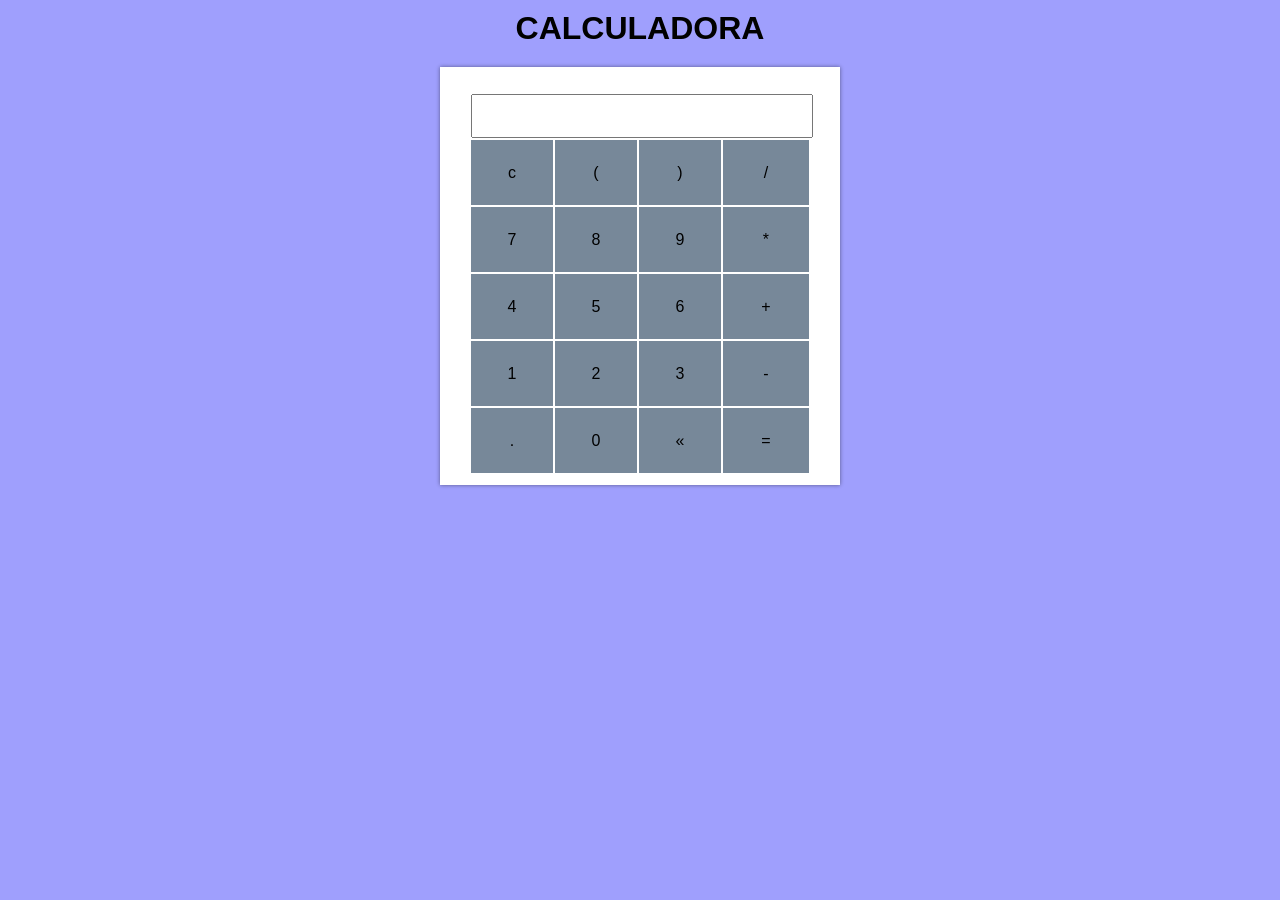
<file: calculadora-nova/index.html>
<!DOCTYPE html>
<html lang="pt-br">
<head>
    <meta charset="UTF-8">
    <meta http-equiv="X-UA-Compatible" content="IE=edge">
    <meta name="viewport" content="width=device-width, initial-scale=1.0">
    <title>Calculadora</title>
    <link rel="stylesheet" href="style.css">
</head>
<body>
    <h1>CALCULADORA</h1>
    <section class="container">
        <table class="calculadora"> 
            <tr><td colspan="4"><input type="text" name="" class="display" inputmode="none"></td></tr>
            
           <tr>
            <td><button class="btn btn-clear">c</button></td>
            <td><button class="btn btn-numero">(</button></td>
            <td><button class="btn btn-numero">)</button></td>
            <td><button class="btn btn-numero">/</button></td>
           </tr>

           <tr>
            <td><button class="btn btn-numero">7</button></td>
            <td><button class="btn btn-numero">8</button></td>
            <td><button class="btn btn-numero">9</button></td>
            <td><button class="btn btn-numero">*</button></td>
           </tr>

           <tr>
            <td><button class="btn btn-numero">4</button></td>
            <td><button class="btn btn-numero">5</button></td>
            <td><button class="btn btn-numero">6</button></td>
            <td><button class="btn btn-numero">+</button></td>
           </tr>

           <tr>
            <td><button class="btn btn-numero">1</button></td>
            <td><button class="btn btn-numero">2</button></td>
            <td><button class="btn btn-numero">3</button></td>
            <td><button class="btn btn-numero">-</button></td>
           </tr>

           <tr>
            <td><button class="btn btn-numero">.</button></td>
            <td><button class="btn btn-numero">0</button></td>
            <td><button class="btn btn-del">&laquo;</button></td>
            <td><button class="btn btn-eq">=</button></td>
           </tr>
        </table>
    </section>
    <script src="index.js"></script>
</body>
</html>
</file>
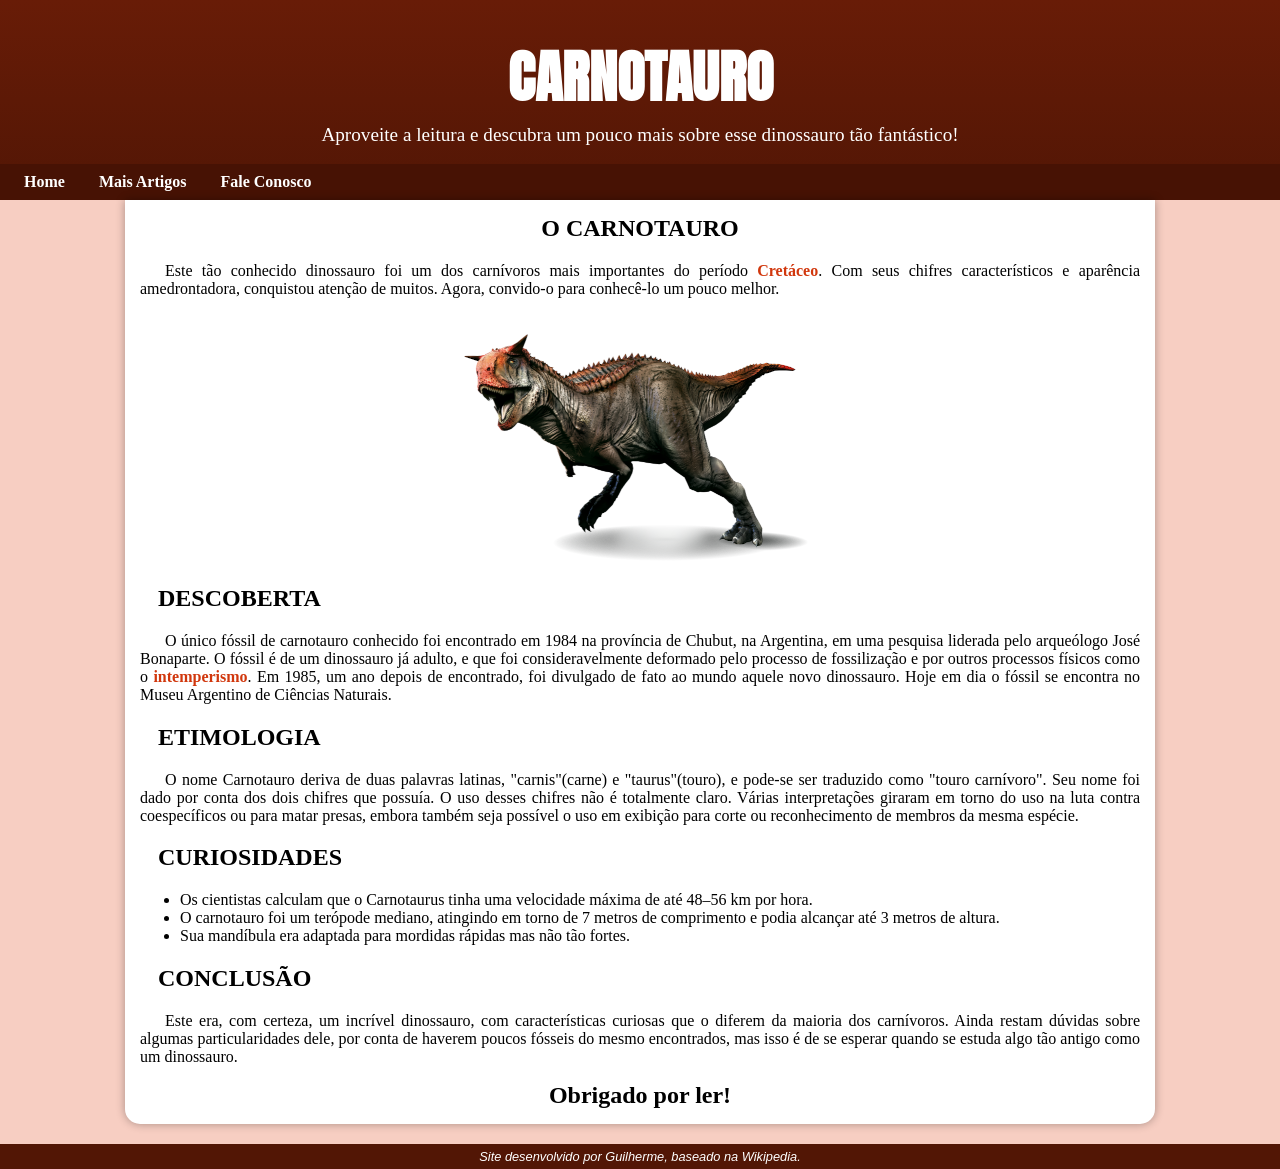
<file: Carnotauro/index.html>
<!DOCTYPE html>
<html lang="pt-br">
<head>
    <meta charset="UTF-8">
    <meta http-equiv="X-UA-Compatible" content="IE=edge">
    <meta name="viewport" content="width=device-width, initial-scale=1.0">
    <title>Carnotauro</title>
    <link rel="stylesheet" href="style.css">
    <link rel="shortcut icon" href="Icons8-Ios7-Animals-Dinosaur.ico" type="image/x-icon">
</head>
<body>
    <header>
        <h1>CARNOTAURO</h1>
        <p>Aproveite a leitura e descubra um pouco mais sobre esse dinossauro tão fantástico!</p>
        <nav> <a href="#">Home</a> <a href="#">Mais Artigos</a> <a href="#">Fale Conosco</a>
        </nav>
    </header>
    <main>
        <h2 id="subtituloUm">O CARNOTAURO</h2>
        <p> Este tão conhecido dinossauro foi um dos carnívoros mais importantes do período <a href="cretaceo.html">Cretáceo</a>. Com seus chifres característicos e aparência amedrontadora, conquistou atenção de muitos. Agora, convido-o para conhecê-lo um pouco melhor.</p>
         
        <picture> <source media="(max-width: 430px)" srcset="Carnotaurusp.png">
            <img src="Carnotaurusfinal.png"  alt="carnotauro" id="carnotauroimg"></picture>
        
        <h2 class="subt">DESCOBERTA</h2>
        <p>O único fóssil de carnotauro conhecido foi encontrado em 1984 na província de Chubut, na Argentina, em uma pesquisa liderada pelo arqueólogo José Bonaparte. O fóssil é de um dinossauro já adulto, e que foi consideravelmente deformado pelo processo de fossilização e por outros processos físicos como o <a href="intemperismo.html">intemperismo</a>. Em 1985, um ano depois de encontrado, foi divulgado de fato ao mundo aquele novo dinossauro. Hoje em dia o fóssil se encontra no Museu Argentino de Ciências Naturais. </p>
        <h2 class="subt">ETIMOLOGIA</h2>
        <p>O nome Carnotauro deriva de duas palavras latinas, "carnis"(carne) e "taurus"(touro), e pode-se ser traduzido como "touro carnívoro". Seu nome foi dado por conta dos dois chifres que possuía. O uso desses chifres não é totalmente claro. Várias interpretações giraram em torno do uso na luta contra coespecíficos ou para matar presas, embora também seja possível o uso em exibição para corte ou reconhecimento de membros da mesma espécie.</p>
        <h2 class="subt">CURIOSIDADES</h2>
        <ul>
            <li> Os cientistas calculam que o Carnotaurus tinha uma velocidade máxima de até 48–56 km por hora.</li>
            <li> O carnotauro foi um terópode mediano, atingindo em torno de 7 metros de comprimento e podia alcançar até 3 metros de altura.</li>
             <li> Sua mandíbula era adaptada para mordidas rápidas mas não tão fortes.</li>
        </ul>
        <h2 class="subt">CONCLUSÃO</h2>
        <p>Este era, com certeza, um incrível dinossauro, com características curiosas que o diferem da maioria dos carnívoros. Ainda restam dúvidas sobre algumas particularidades dele, por conta de haverem poucos fósseis do mesmo encontrados, mas isso é de se esperar quando se estuda algo tão antigo como um dinossauro.
        </p>
        <div id="fim">
            Obrigado por ler!
        </div>
        
      
    
    </main>
    <footer>
        <p>Site desenvolvido por Guilherme, baseado na Wikipedia.</p>
    </footer>
</body>
</html>
</file>
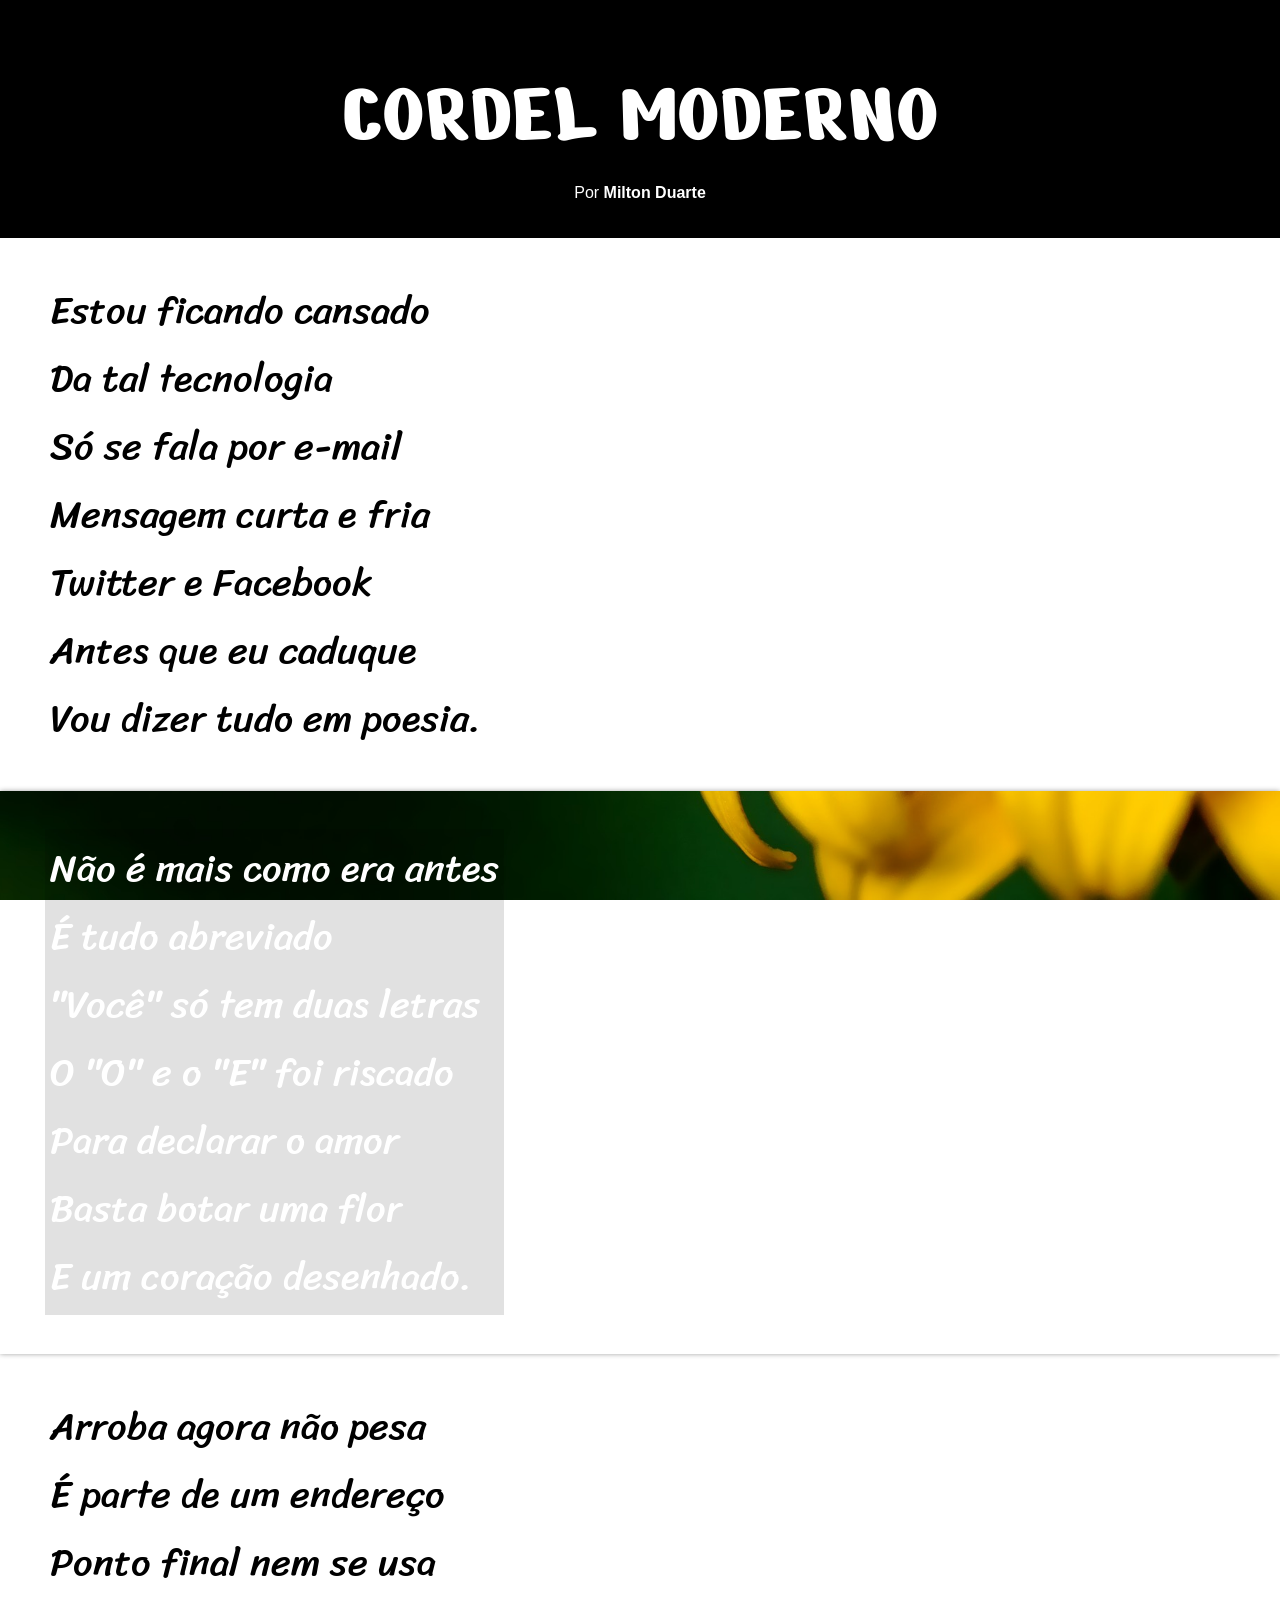
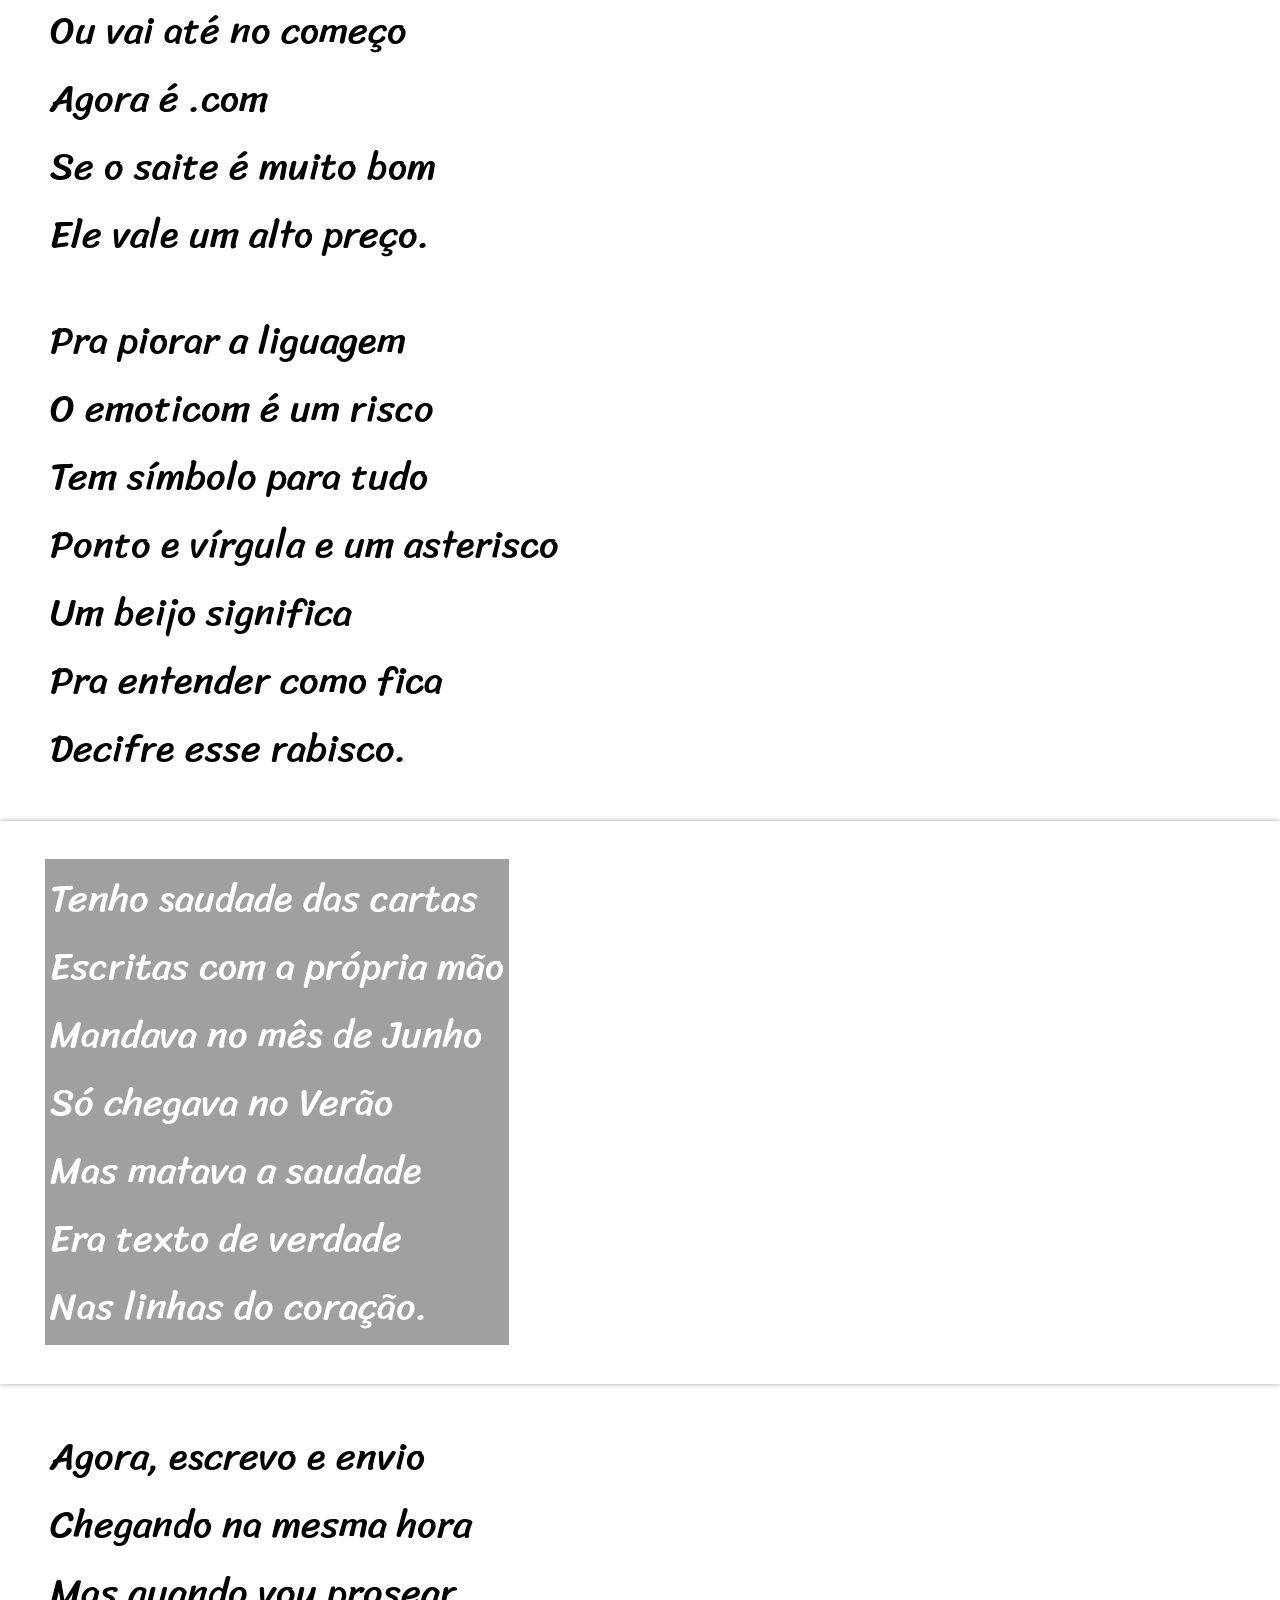
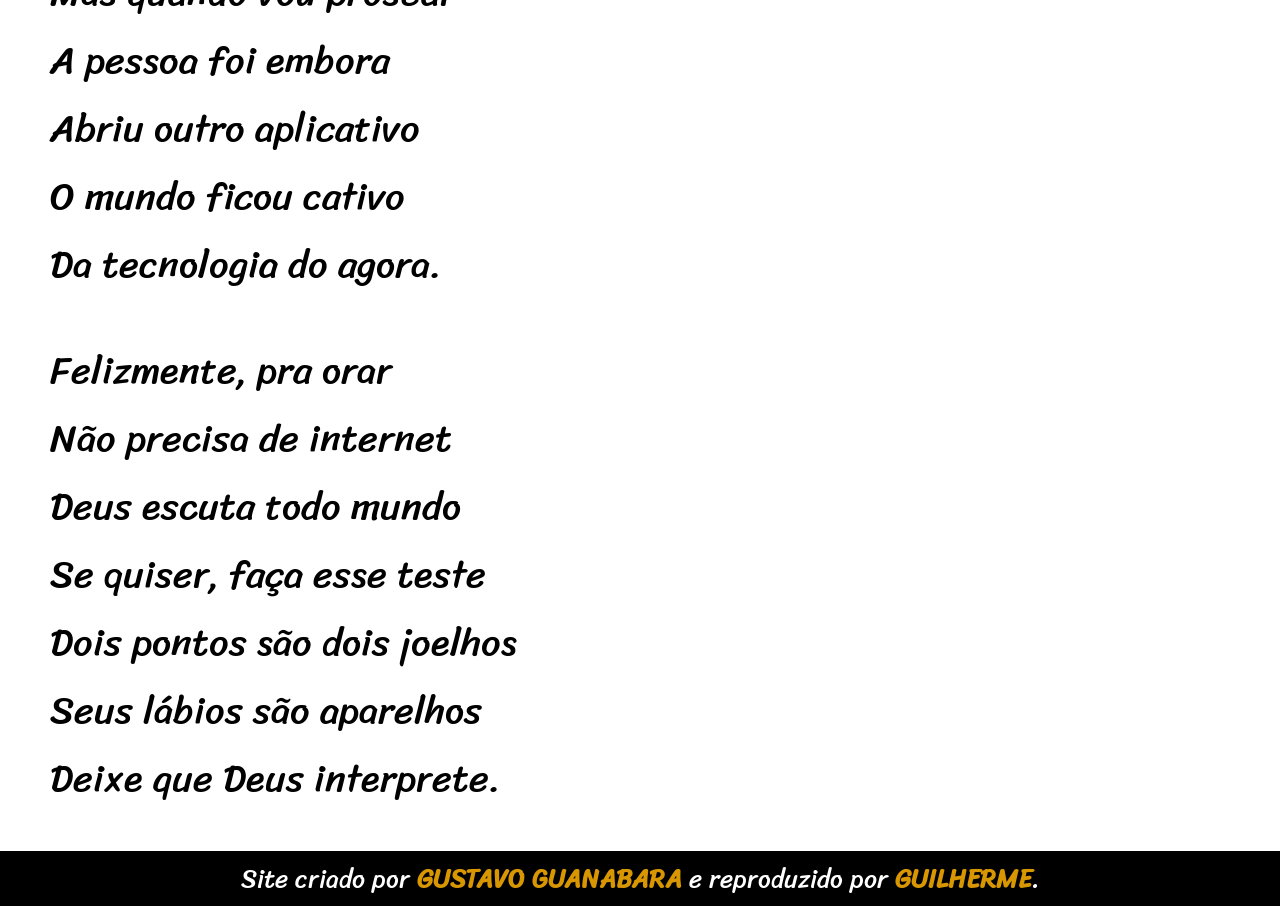
<file: Cordel/index.html>
<!DOCTYPE html>
<html lang="pt-br">
<head>
    <meta charset="UTF-8">
    <meta http-equiv="X-UA-Compatible" content="IE=edge">
    <meta name="viewport" content="width=device-width, initial-scale=1.0">
    <title>Cordel</title>
    <link rel="stylesheet" href="style.css">
    <link rel="shortcut icon" href="imagens/favicon-32x32.png" type="image/x-icon">
</head>
<body>
    <header>
        <h1>CORDEL MODERNO</h1>
        <p>Por <a href="https://www.recantodasletras.com.br/poesias/3186743">Milton Duarte</a></p>
    </header>
    <main>
        <div id="div1">
            <p>Estou ficando cansado <br>
                Da tal tecnologia <br>
                Só se fala por e-mail <br>
                Mensagem curta e fria <br>
                Twitter e Facebook <br>
                Antes que eu caduque <br>
                Vou dizer tudo em poesia.
            </p>
        </div>
        <div id="div2">
            <p>Não é mais como era antes <br>
                É tudo abreviado <br> 
                "Você" só tem duas letras <br>
                O "O" e o "E" foi riscado <br>
                Para declarar o amor <br> 
                Basta botar uma flor <br>
                E um coração desenhado.
            </p>
        </div>
        <div id="div3">
            <p>Arroba agora não pesa <br>
                É parte de um endereço <br>
                Ponto final nem se usa <br> 
                Ou vai até no começo <br>
                Agora é .com <br>
                Se o saite é muito bom <br>
                Ele vale um alto preço. 
            </p>
        </div>
        <div id="div4">
            <p>
                Pra piorar a liguagem <br>
                O emoticom é um risco <br>
                Tem símbolo para tudo <br>
                Ponto e vírgula e um asterisco <br>
                Um beijo significa <br>
                Pra entender como fica <br>
                Decifre esse rabisco. 
            </p>
        </div>
        <div id="div5">
            <p>Tenho saudade das cartas <br>
                Escritas com a própria mão <br>
                Mandava no mês de Junho <br>
                Só chegava no Verão <br>
                Mas matava a saudade <br>
                Era texto de verdade <br>
                Nas linhas do coração.
            </p>
        </div>
        <div>
            <p>Agora, escrevo e envio <br>
                Chegando na mesma hora <br>
                Mas quando vou prosear <br>
                A pessoa foi embora <br>
                Abriu outro aplicativo <br>
                O mundo ficou cativo <br>
                Da tecnologia do agora.
            </p>
        </div>
        <div>
            <p>Felizmente, pra orar <br>
                Não precisa de internet <br>
                Deus escuta todo mundo <br>
                Se quiser, faça esse teste <br>
                Dois pontos são dois joelhos <br>
                Seus lábios são aparelhos <br>
                Deixe que Deus interprete.
            </p>
        </div>
    </main>
    <footer>
            <p>Site criado por <a href="https://github.com/gustavoguanabara">GUSTAVO GUANABARA</a> e reproduzido por <a href="https://github.com/guibaumer">GUILHERME</a>.</p>
    </footer>
</body>
</html>
</file>
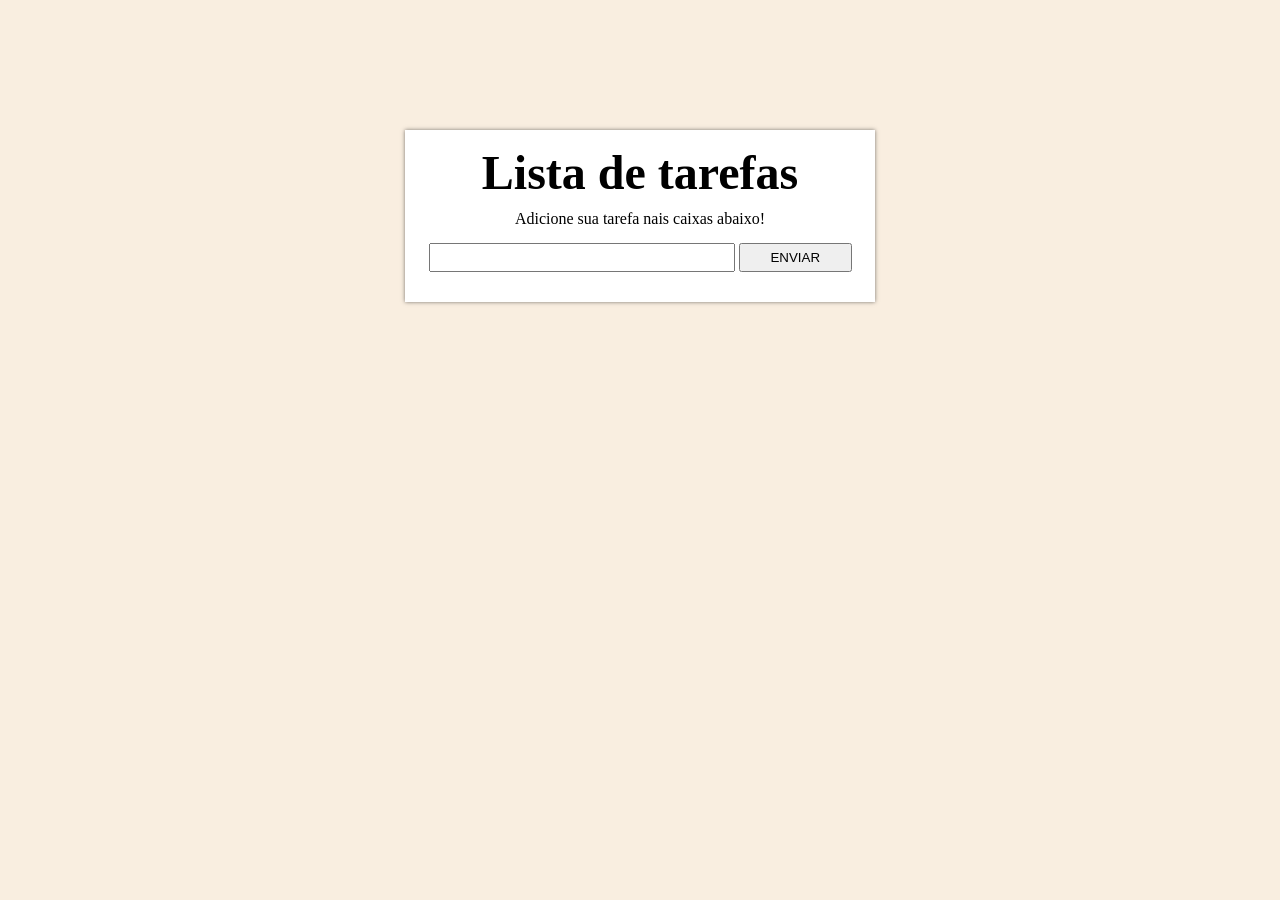
<file: listaDeTarefas-2/index.html>
<!DOCTYPE html>
<html lang="pt-br">
<head>
    <meta charset="UTF-8">
    <meta http-equiv="X-UA-Compatible" content="IE=edge">
    <meta name="viewport" content="width=device-width, initial-scale=1.0">
    <title>Lista de tarefas</title>
    <link rel="stylesheet" href="estilo.css">
    <link rel="stylesheet" href="https://fonts.googleapis.com/css2?family=Material+Symbols+Outlined:opsz,wght,FILL,GRAD@48,400,0,0" />
    <link rel="shortcut icon" href="favicons/favicon-16x16.png" type="image/x-icon">

</head>
<body>
    <section id="container">
        <h1>Lista de tarefas</h1>
        <p>Adicione sua tarefa nais caixas abaixo!</p>
        <div id="inputs"><input type="text" name="" id="input-tarefas"> <input type="button" value="ENVIAR" id="botao-tarefas"></div>
         <ul id="lista"></ul> 
    </section>
    <script src="index.js"></script>
</body>
</html>



<!-- <span class="material-symbols-outlined">
    delete
    </span> -->
</file>
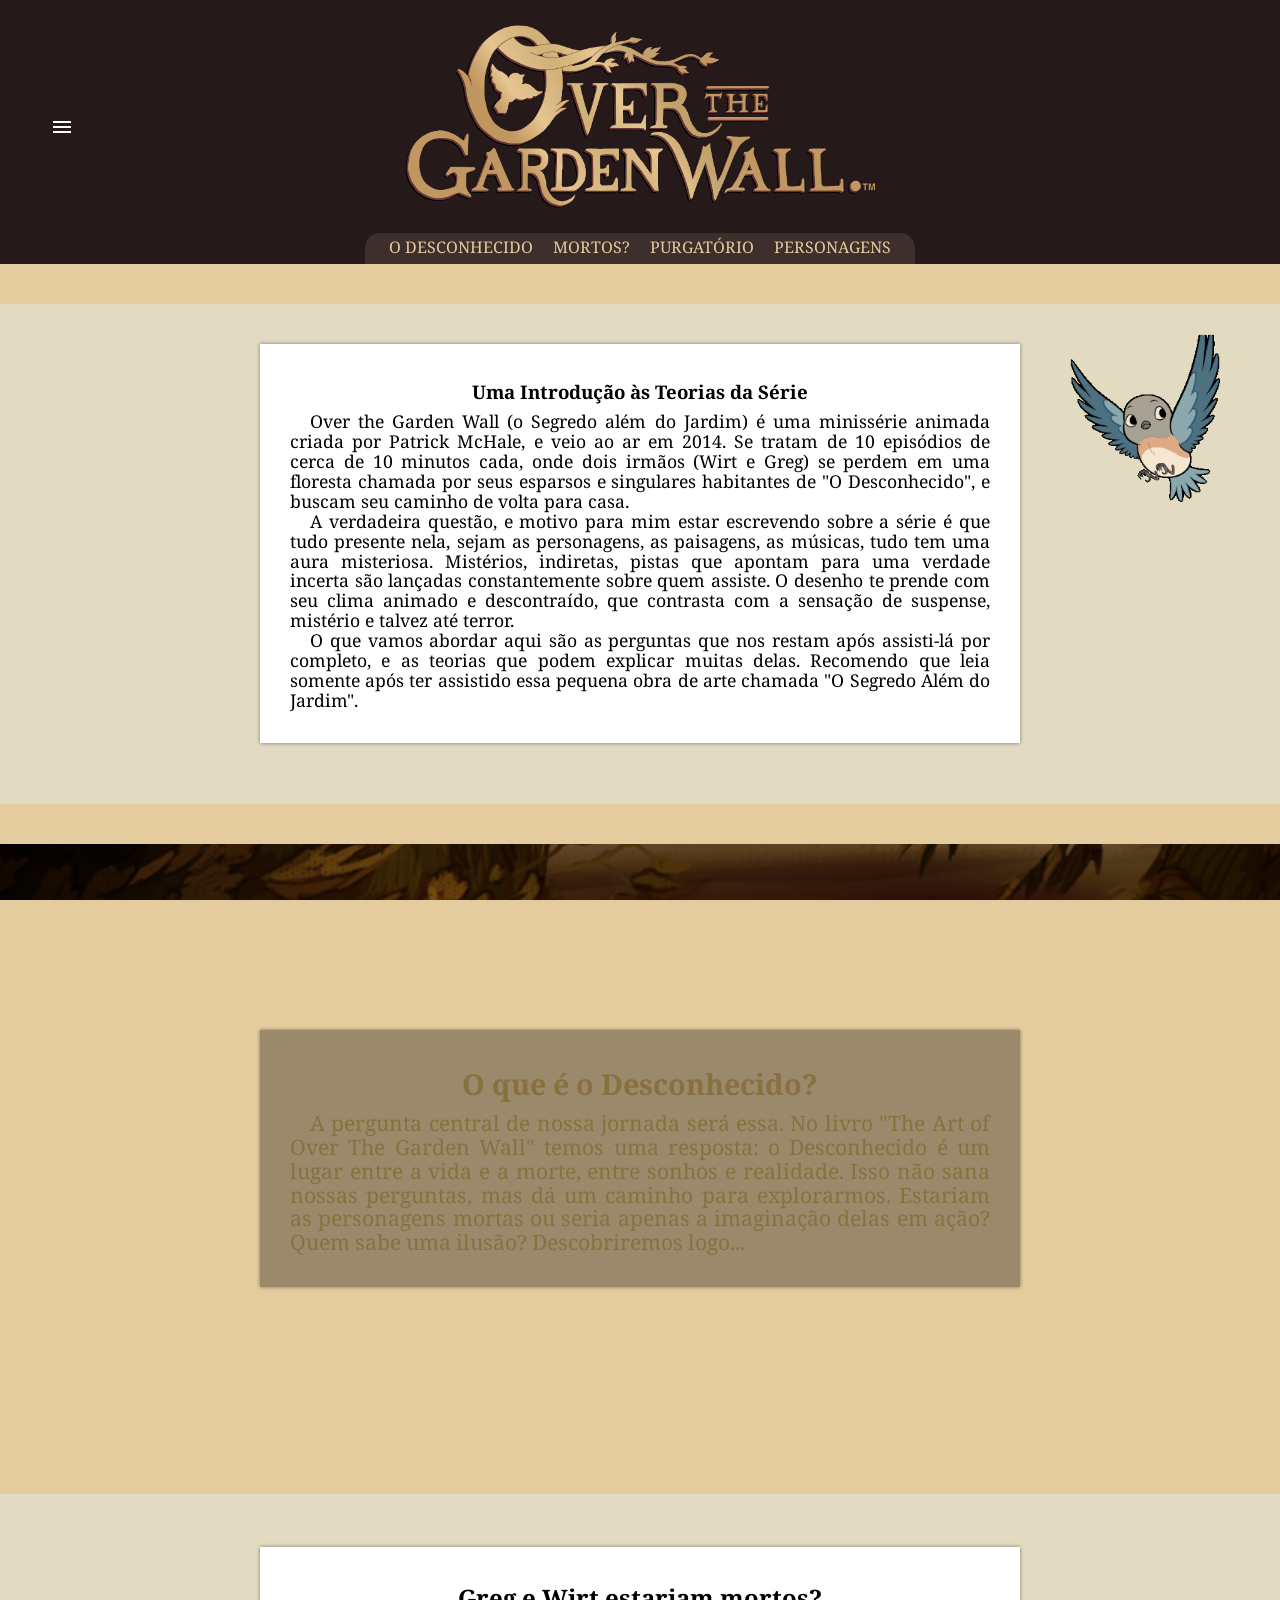
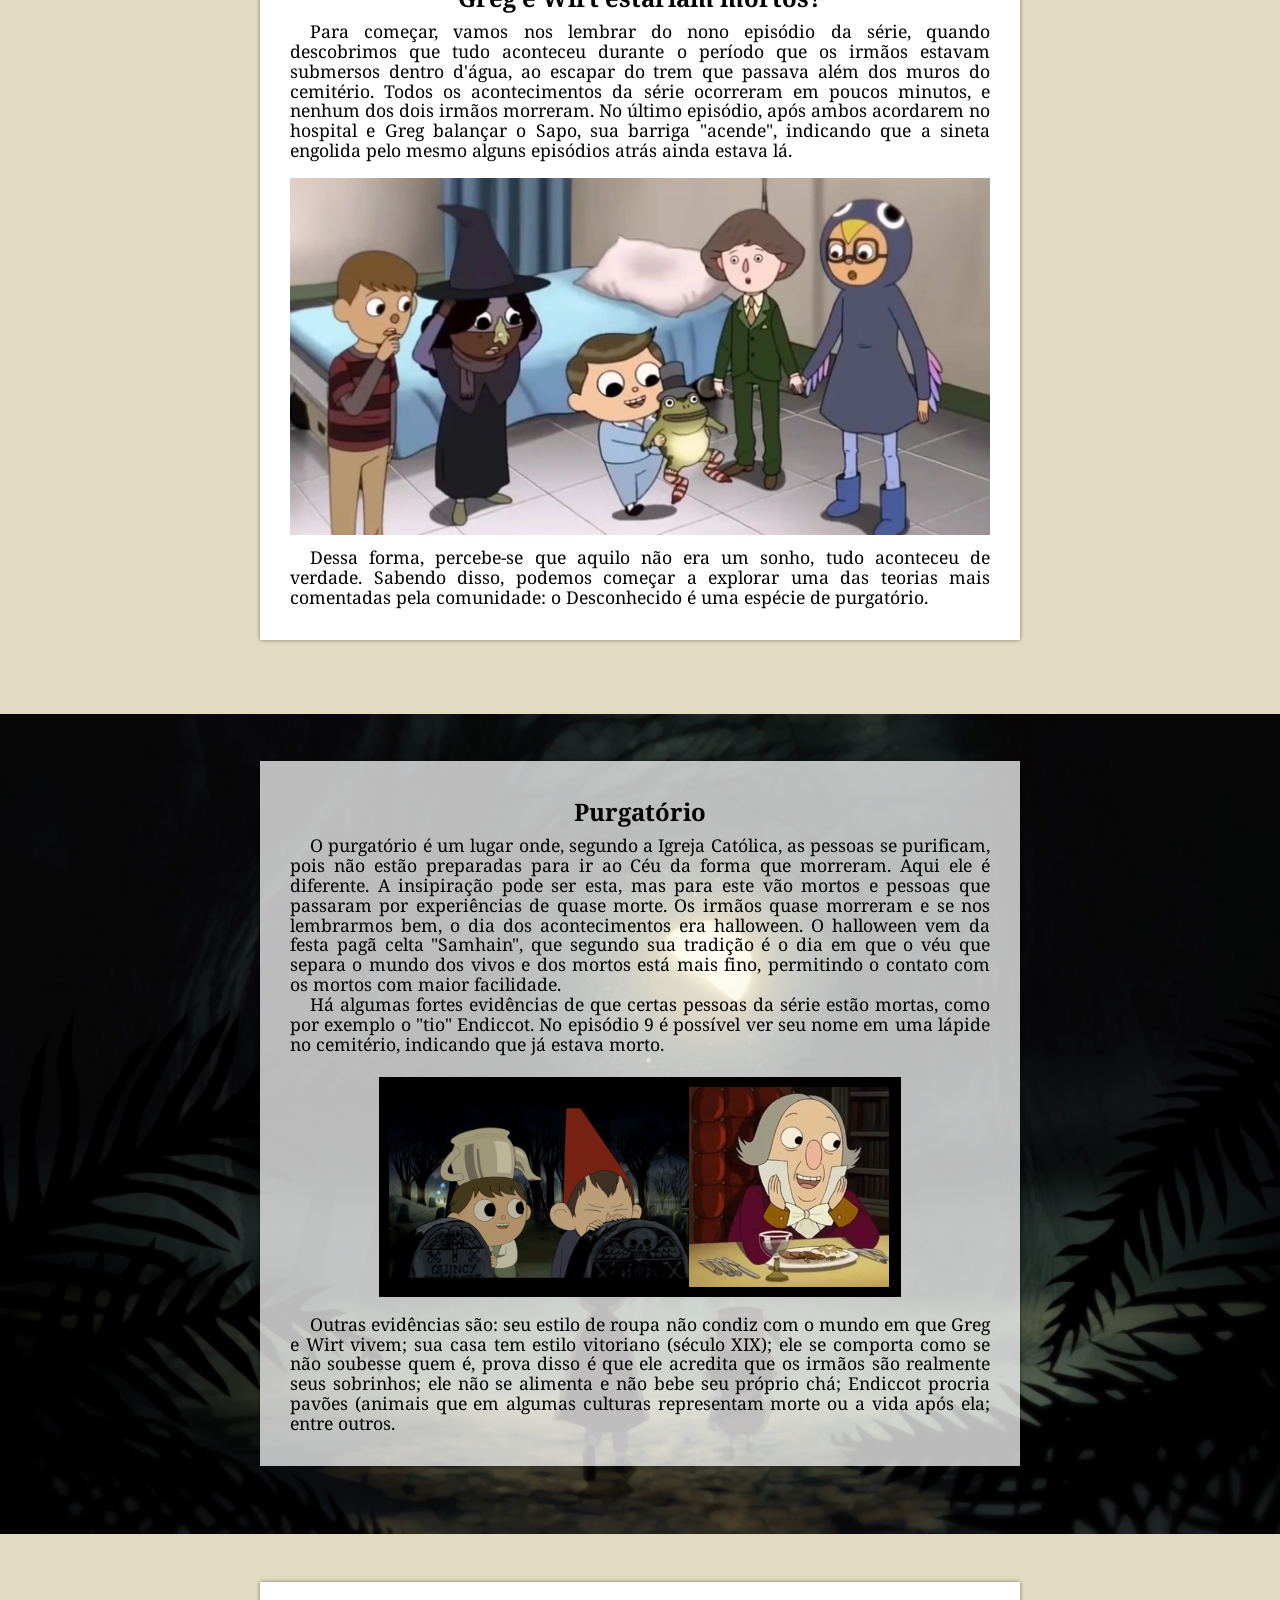
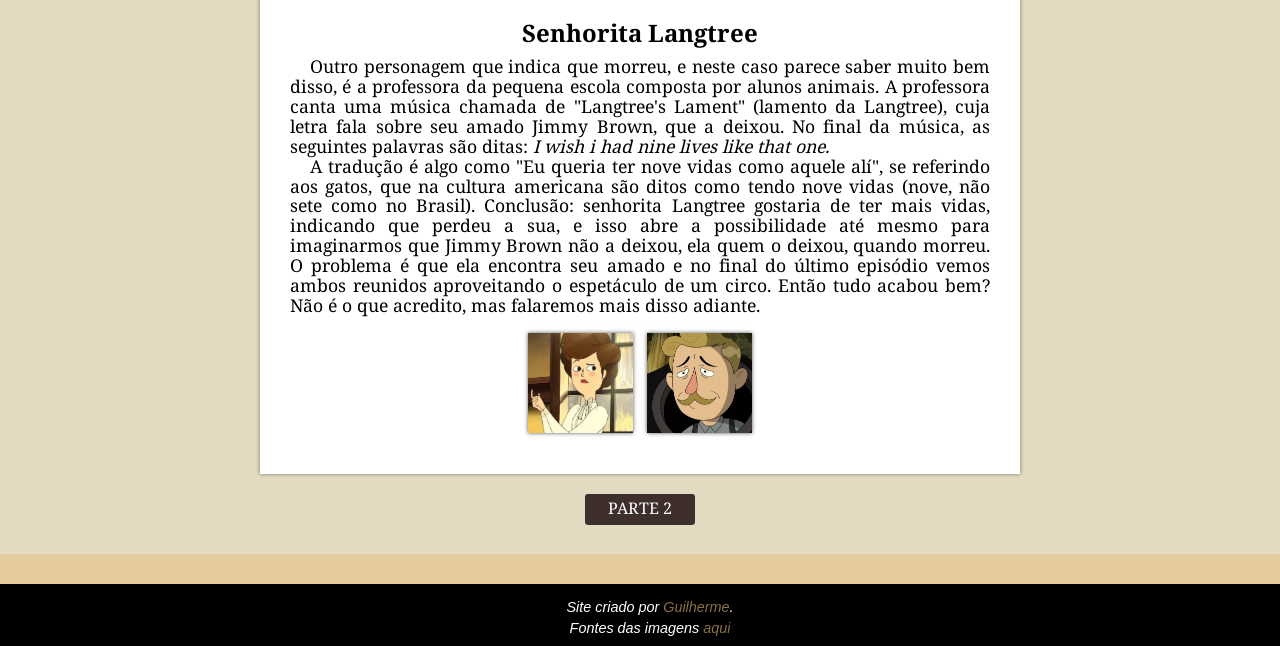
<file: OTGW/index.html>
<!DOCTYPE html>
<html lang="pt-BR">
<head>
    <meta charset="UTF-8">
    <meta http-equiv="X-UA-Compatible" content="IE=edge">
    <meta name="viewport" content="width=device-width, initial-scale=1.0">
    <title>OTGW</title>
    <link rel="stylesheet" href="style.css" media="all">
    <link rel="stylesheet" href="style-screen.css" media="screen">

    <link rel="stylesheet" href="https://fonts.googleapis.com/css2?family=Material+Symbols+Outlined:opsz,wght,FILL,GRAD@20..48,100..700,0..1,-50..200" />
    <link rel="shortcut icon" href="imgs/favicons/favicon-16x16.png" type="image/x-icon">
    <link rel="stylesheet" href="https://fonts.googleapis.com/css2?family=Material+Symbols+Outlined:opsz,wght,FILL,GRAD@20..48,100..700,0..1,-50..200" />


</head>
<body id="important">
   <header>
    <span class="material-symbols-outlined span-hidden-menu">
        menu
        </span>
        <img src="imgs/title-otgw.png" alt="" onclick="window.location.reload()">
        <nav class="menu"><ul><li><a href="#b1">O Desconhecido</a></li><li><a href="#p2">Mortos?</a></li><li><a href="#b2">Purgatório</a></li><li><a href="#p3">Personagens</a></li></ul></nav>
   </header>

   <section class="hidden-menu">
    <span class="material-symbols-outlined fecha-menu close-hidden-menu" id="xis-2">
        close
        </span>
    <a href="">Outros conteúdos</a>
    <a href="">Fontes-imagens</a> 
    <a href="">Sobre</a>
    <img src="imgs/pngegg.png" alt="">
   </section>
<main>

    <section id="invisible">
        <span class="material-symbols-outlined fecha-menu">
            close
            </span>
       <p><a href="central.html">Outros conteúdos</a></p>
       <p><a href="fontes.html">Fontes-imagens</a></p>
       <p><a href="goals.html">Sobre</a></p>
    </section>

    <section id="p1" class="section-back flex-section">
        
        <img src="imgs/blueBird3.png" alt="" id="beatrice">
        <section class="texto" id="texto1">
            <h1>Uma Introdução às Teorias da Série</h1>
            <!-- <p>Lorem ipsum, dolor sit  adipisci suscipit quod tempora ab sunt ut porro inventore laborum quasi. Praesentium corporis sunt quia eos minus illum debitis unde porro nostrum, explicabo at, minima consectetur iste quisquam laudantium eius accusantium, illo dicta dolor aspernatur mollitia. Aliquid est iste repudiandae, unde, enim iusto facere repellat impedit quidem illo consequatur neque odit doloremque explicabo vel officia totam. Laboriosam, aliquid impedit delectus accusantium vitae ea, vero odit nisi exercitationem consequuntur similique quibusdam! Ducimus nulla nobis voluptatum consequatur? Atque vel quis doloremque, ex tempora nostrum vero sit aperiam omnis voluptas cumque sapiente, corrupti id? Perferendis placeat magni, deserunt nisi laborum adipisci quaerat consequuntur architecto nulla. Ipsam enim ut molestias odio, aut quos praesentium nostrum sint aliquid exercitationem veniam accusantium harum nesciunt dignissimos nemo ullam rem itaque nulla earum repellat, ex labore ab corporis. Saepe porro laboriosam autem at fuga voluptatibus tempore expedita nam aperiam, laborum earum delectus quo dolorum necessitatibus labore voluptatem nostrum. Consequuntur labore temporibus sequi numquam iste tenetur at ex, tempore velit vitae, doloremque molestias voluptates, quasi molestiae omnis. Suscipit repudiandae architecto voluptatem dolorem eius labore, quasi recusandae aperiam at ea doloribus minus eaque voluptates. A hic laudantium ipsam, laborum ratione nam est id excepturi accusantium. Ab, expedita officiis! Quaerat, voluptate eos unde nobis placeat, accusantium at suscipit culpa nisi, laudantium illo. Perspiciatis, modi nemo nisi voluptatibus doloribus, atque impedit perferendis, laboriosam quas repellendus veritatis. Cumque porro hic maiores expedita, rem mollitia tempora quisquam reprehenderit doloremque sit. Modi.</p>
        -->
            <p>Over the Garden Wall (o Segredo além do Jardim) é uma minissérie animada criada por Patrick McHale, e veio ao ar em 2014. Se tratam de 10 episódios de cerca de 10 minutos cada, onde dois irmãos (Wirt e Greg) se perdem em uma floresta chamada por seus esparsos e singulares habitantes de "O Desconhecido", e buscam seu caminho de volta para casa.</p>
            <p>A verdadeira questão, e motivo para mim estar escrevendo sobre a série é que tudo presente nela, sejam as personagens, as paisagens, as músicas, tudo tem uma aura misteriosa. Mistérios, indiretas, pistas que apontam para uma verdade incerta são lançadas constantemente sobre quem assiste. O desenho te prende com seu clima animado e descontraído, que contrasta com a sensação de suspense, mistério e talvez até terror.</p>
            <p>O que vamos abordar aqui são as perguntas que nos restam após assisti-lá por completo, e as teorias que podem explicar muitas delas. Recomendo que leia somente após ter assistido essa pequena obra de arte chamada "O Segredo Além do Jardim".</p>
    </section>

    </section>


    <section id="b1" class="section-back flex-section">
        <section class="texto" id="texto2">
            <h2>O que é o Desconhecido?</h2>
            <p>A pergunta central de nossa jornada será essa. No livro "The Art of Over The Garden Wall" temos uma resposta: o Desconhecido é um lugar entre a vida e a morte, entre sonhos e realidade. Isso não sana nossas perguntas, mas dá um caminho para explorarmos. Estariam as personagens mortas ou seria apenas a imaginação delas em ação? Quem sabe uma ilusão? Descobriremos logo...
            </p>
        </section>
    </section>



    <section id="p2" class="section-back flex-section">
        <section class="texto" id="texto3">
            <h2>Greg e Wirt estariam mortos?</h2>
            <p> Para começar, vamos nos lembrar do nono episódio da série, quando descobrimos que tudo aconteceu durante o período que os irmãos estavam submersos dentro d'água, ao escapar do trem que passava além dos muros do cemitério. Todos os acontecimentos da série ocorreram em poucos minutos, e nenhum dos dois irmãos morreram. No último episódio, após ambos acordarem no hospital e Greg balançar o Sapo, sua barriga "acende", indicando que a sineta engolida pelo mesmo alguns episódios atrás ainda estava lá.</p>
            <div id="div-img"><img id="bell" src="imgs/Thebell.webp" alt=""></div>
            <p>Dessa forma, percebe-se que aquilo não era um sonho, tudo aconteceu de verdade. Sabendo disso, podemos começar a explorar uma das teorias mais comentadas pela comunidade: o Desconhecido é uma espécie de purgatório.</p>
        </section>
    </section>

    <section id="b2" class="section-back flex-section">
        <section class="texto" id="texto4">
            <h2>Purgatório</h2>
            <p>O purgatório é um lugar onde, segundo a Igreja Católica, as pessoas se purificam, pois não estão preparadas para ir ao Céu da forma que morreram. Aqui ele é diferente. A insipiração pode ser esta, mas para este vão mortos e pessoas que passaram por experiências de quase morte. Os irmãos quase morreram e se nos lembrarmos bem, o dia dos acontecimentos era halloween. O halloween vem da festa pagã celta "Samhain", que segundo sua tradição é o dia em que o véu que separa o mundo dos vivos e dos mortos está mais fino, permitindo o contato com os mortos com maior facilidade.</p>
            <p>Há algumas fortes evidências de que certas pessoas da série estão mortas, como por exemplo o "tio" Endiccot. No episódio 9 é possível ver seu nome em uma lápide no cemitério, indicando que já estava morto.</p>
            <div id="div-img2"><img id="img1" src="imgs/quincy-2.png" alt=""><img id="img2" src="imgs/endiccot.png" alt=""></div>
            <p>Outras evidências são: seu estilo de roupa não condiz com o mundo em que Greg e Wirt vivem; sua casa tem estilo vitoriano (século XIX); ele se comporta como se não soubesse quem é, prova disso é que ele acredita que os irmãos são realmente seus sobrinhos; ele não se alimenta e não bebe seu próprio chá; Endiccot procria pavões (animais que em algumas culturas representam morte ou a vida após ela; entre outros. </p>
        </section>
    </section>

    <section id="p3" class="section-back flex-section">

        <section class="texto" id="texto5">
            <h2>Senhorita Langtree</h2>
            <p>
                Outro personagem que indica que morreu, e neste caso parece saber muito bem disso, é a professora da pequena escola composta por alunos animais. A professora canta uma música chamada de "Langtree's Lament" (lamento da Langtree), cuja letra fala sobre seu amado Jimmy Brown, que a deixou. No final da música, as seguintes palavras são ditas:
                <cite>I wish i had nine lives like that one.</cite> 
                <p>A tradução é algo como "Eu queria ter nove vidas como aquele alí", se referindo aos gatos, que na cultura americana são ditos como tendo nove vidas (nove, não sete como no Brasil). Conclusão: senhorita Langtree gostaria de ter mais vidas, indicando que perdeu a sua, e isso abre a possibilidade até mesmo para imaginarmos que Jimmy Brown não a deixou, ela quem o deixou, quando morreu. O problema é que ela encontra seu amado e no final do último episódio vemos ambos reunidos aproveitando o espetáculo de um circo. Então tudo acabou bem? Não é o que acredito, mas falaremos mais disso adiante.</p>
            </p>
        <div id="box-imgs">
            <img src="imgs/ms-langtree-2.jpg" id="img3" alt="" class="img-flutuante">
            <img src="imgs/JimmyBrown.webp" id="img4" alt="" class="img-flutuante">
        </div>
 
        </section>


              <div class="div-link"><a id="link-p2" href="pagina2.html">PARTE 2</a></div>
    </section>
    
    <!-- style="width: 300px; margin-left: 90px; margin-top: 20px;" -->
    <!-- style="height: 187px; margin-top: 20px;" -->
</main>
   <footer>
    <p>Site criado por <a href="https://github.com/guibaumer" target="blank">Guilherme</a>.</p>
    <p>Fontes das imagens <a href="fontes.html">aqui</p>
   </footer>
   <script src="index.js"></script>
</body>
</html>
</file>
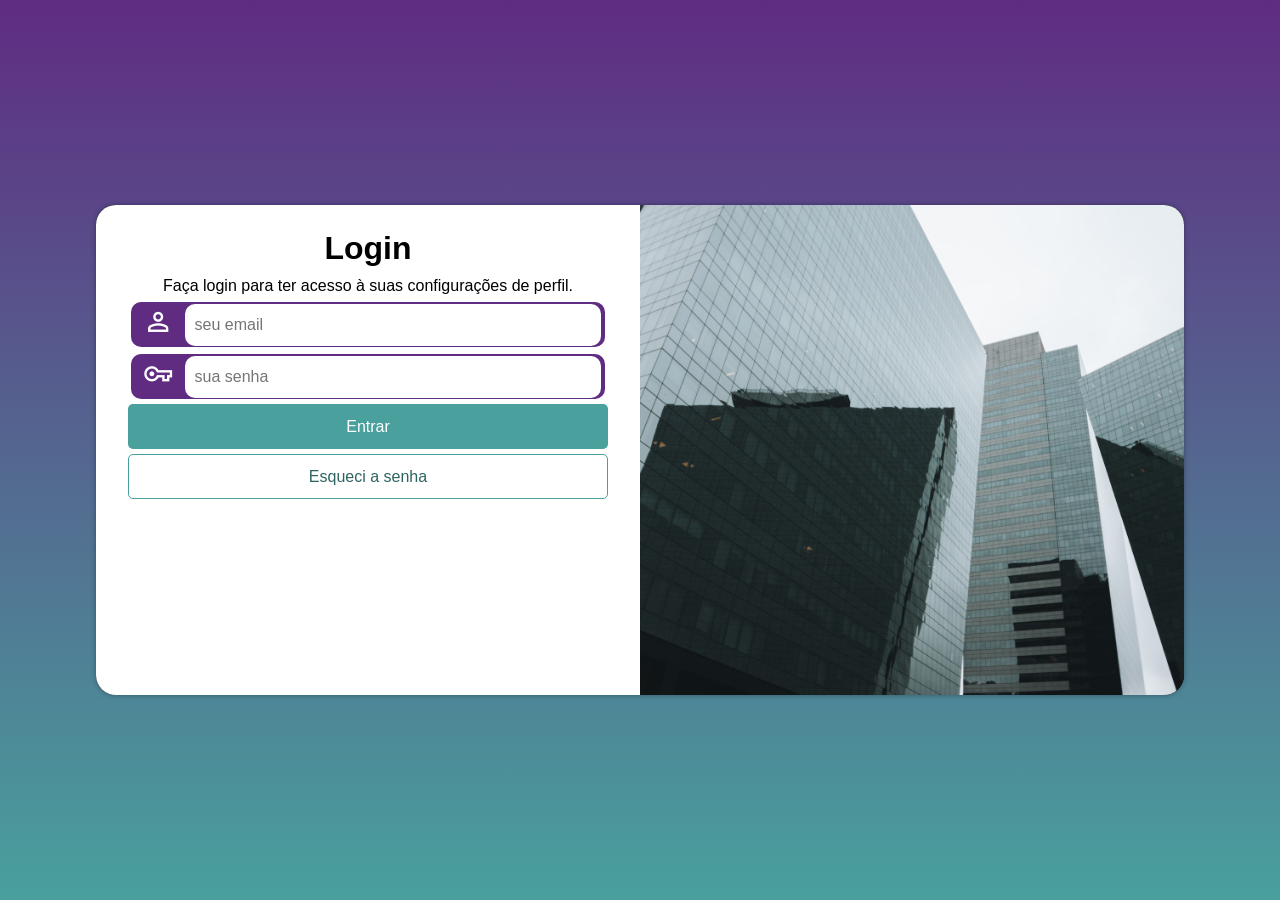
<file: projeto-formulario/index.html>
<!DOCTYPE html>
<html lang="en">
<head>
    <meta charset="UTF-8">
    <meta http-equiv="X-UA-Compatible" content="IE=edge">
    <meta name="viewport" content="width=device-width, initial-scale=1.0">
    <title>Document</title>
    <link rel="stylesheet" href="https://fonts.googleapis.com/css2?family=Material+Symbols+Outlined:opsz,wght,FILL,GRAD@20..48,100..700,0..1,-50..200" />
    <link rel="stylesheet" href="https://fonts.googleapis.com/css2?family=Material+Symbols+Outlined:opsz,wght,FILL,GRAD@20..48,100..700,0..1,-50..200" />
    <link rel="stylesheet" href="estilos/style.css">
    <link rel="stylesheet" href="estilos/styleMedia.css" media="screen">
</head>
<body>
    <main>
        <section id="login">
                <div id="imagem">
            
                </div>
                <div id="formulario">
                    <h1>Login</h1>
                    <p>Faça login para ter acesso à suas configurações de perfil.</p>
                    <form action="login.php" method="post" autocomplete="on">
                        <div class="backgrounds">
                            <span class="material-symbols-outlined">
                                person
                                </span>
                            <input type="email" autocomplete="email" name="" id="iemail" class="inputPersonalizado" required maxlength="35" placeholder="seu email"> <br>
                        </div>

                        <div class="backgrounds">
                            <span class="material-symbols-outlined">
                                vpn_key
                                </span>
                            <input type="password" autocomplete="current-password" name="" id="isenha" class="inputPersonalizado" required minlength="8" maxlength="20" placeholder="sua senha">
                        </div>
                        
                        <p>
                            <input type="submit" value="Entrar" id="botao1"><br>
                            <input type="button" value="Esqueci a senha" id="botao2" onclick="esqueciSenha()">
                        </p>   
                   </form>
                </div>
        </section>
    </main>
    <script>
        function esqueciSenha() {
            window.location.href = "pag2.html";
        }
    </script>
</body>
</html>
</file>
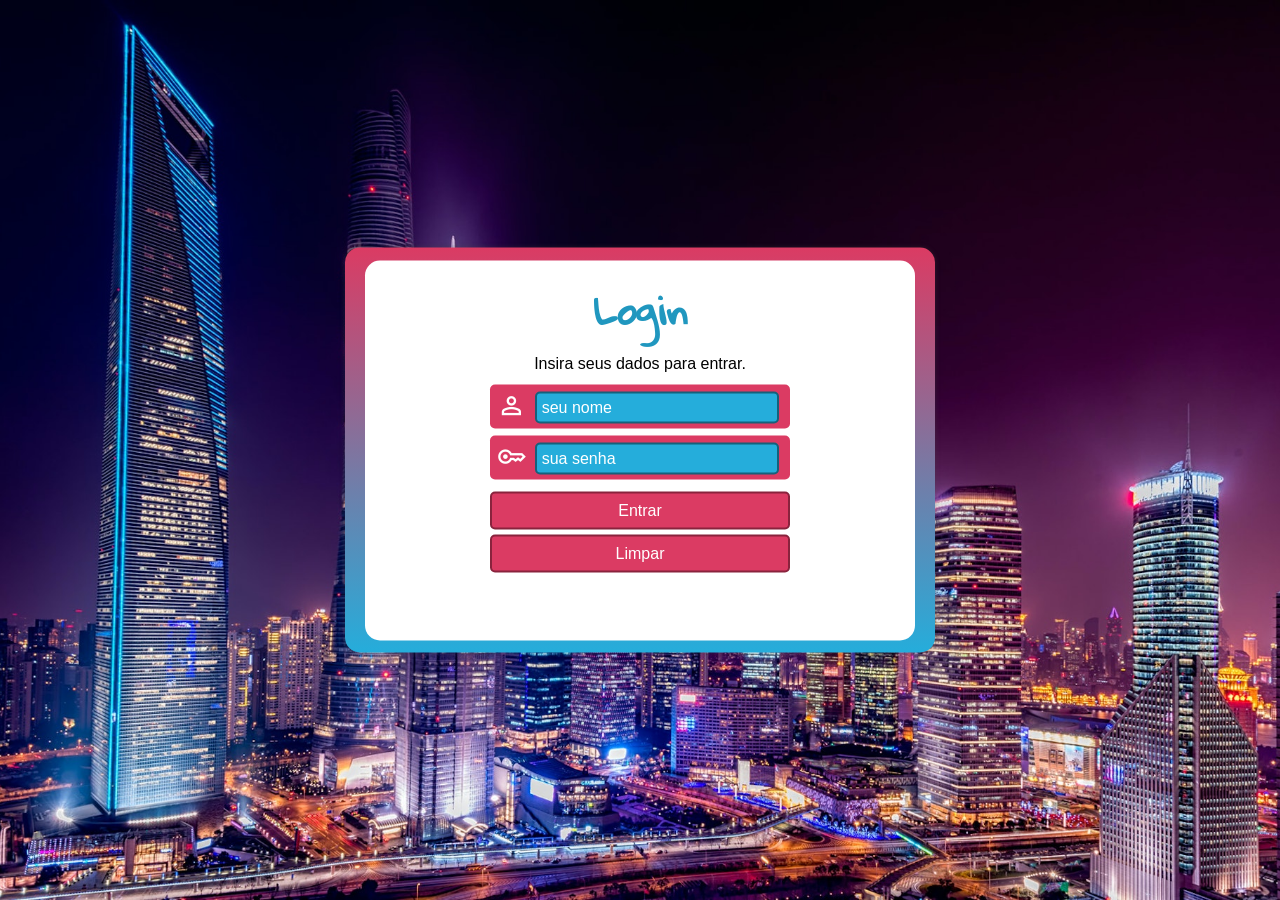
<file: projeto/index.html>
<!DOCTYPE html>
<html lang="pt-br">
<head>
    <meta charset="UTF-8">
    <meta http-equiv="X-UA-Compatible" content="IE=edge">
    <meta name="viewport" content="width=device-width, initial-scale=1.0">
    <title>Formulário</title>
    <link rel="stylesheet" href="https://fonts.googleapis.com/css2?family=Material+Symbols+Outlined:opsz,wght,FILL,GRAD@20..48,100..700,0..1,-50..200" />
    <link rel="stylesheet" href="https://fonts.googleapis.com/css2?family=Material+Symbols+Outlined:opsz,wght,FILL,GRAD@20..48,100..700,0..1,-50..200" />
    <link rel="stylesheet" href="style.css">
    <link rel="stylesheet" href="mediaQuery.css">
</head>
<body>
    <main>
        <section id="login">
            <div id="formulario">
                <h1>Login</h1>
                <form>
                    <p>Insira seus dados para entrar.</p>
                    <div class="backs">

                        <label for="inome"><span class="material-symbols-outlined">
                            person
                            </span></label>

                        
                        <input type="text" name="nome" id="inome" class="caixas" required minlength="2" maxlength="30" autocomplete="name" placeholder="seu nome">
                    </div>
                    <div class="backs">
                        <label for="isenha"><span class="material-symbols-outlined">
                            key
                            </span></label>
                        
                        <input type="password" name="senha" id="isenha" class="caixas" required maxlength="20" placeholder="sua senha">
                    </div>
                    <div>
                        <input type="button" value="Entrar" class="botoes" onclick="entrada()">  
                    </div>
                    <div>
                        <input type="reset" value="Limpar" class="botoes" id="botaoLimpar">
                    </div>
            </div>
            </form>
        </section>
    </main>
    <script src="index.js"></script>
</body>
</html>
</file>
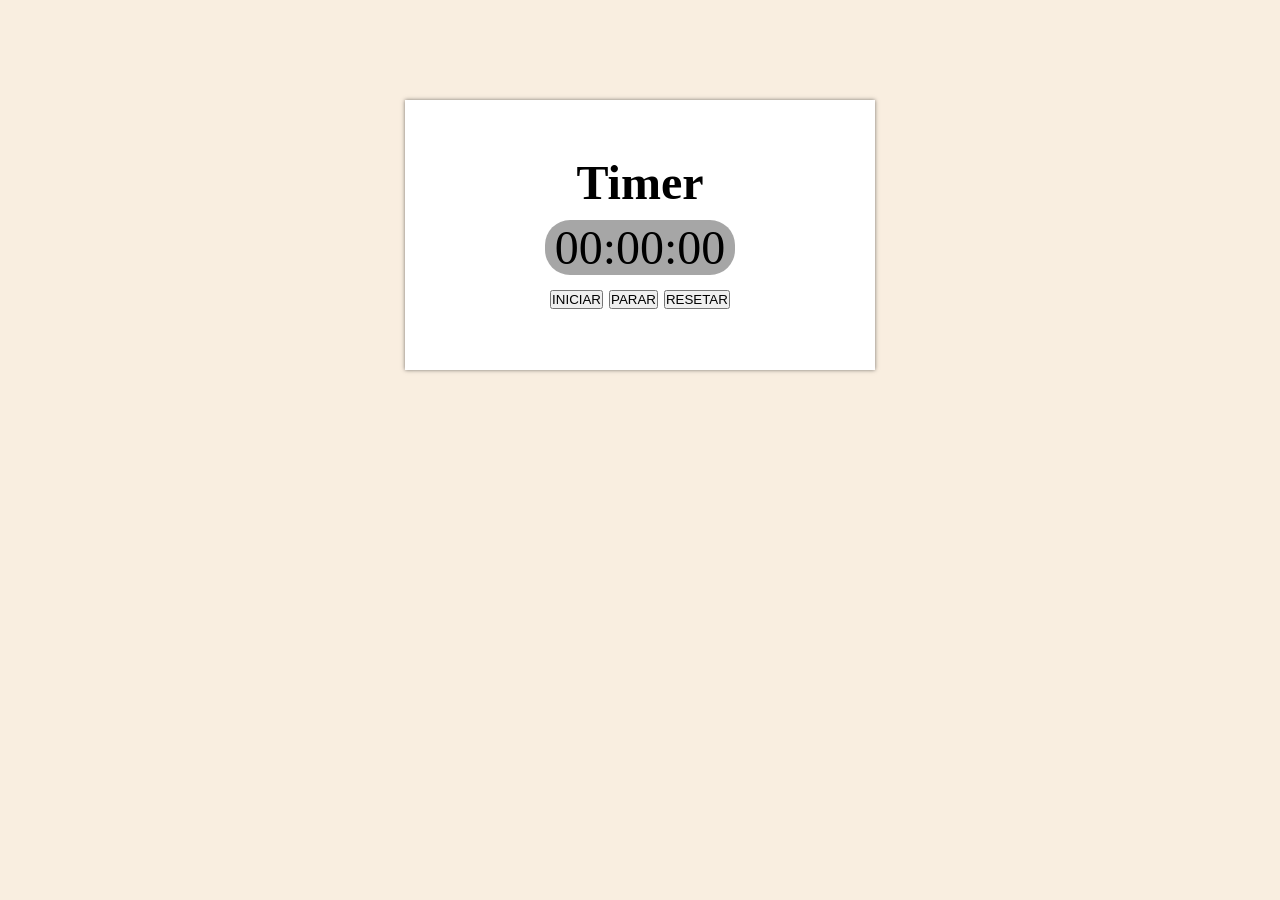
<file: timer-2/index.html>
<!DOCTYPE html>
<html lang="pt-BR">
<head>
    <meta charset="UTF-8">
    <meta http-equiv="X-UA-Compatible" content="IE=edge">
    <meta name="viewport" content="width=device-width, initial-scale=1.0">
    <title>Timer</title>
    <link rel="stylesheet" href="style.css">
</head>
<body>
    <section id="container">
        <div id="central">
            <h1>Timer</h1>
            <div id="relogio">00:00:00</div>
            <div id="inputs"><input type="button" value="INICIAR" id="iniciar"><input type="button" value="PARAR" id="parar"><input type="button" value="RESETAR" id="resetar"></div>
        </div> 
    </section>
</body>
<script src="index.js"></script>
</html>
</file>
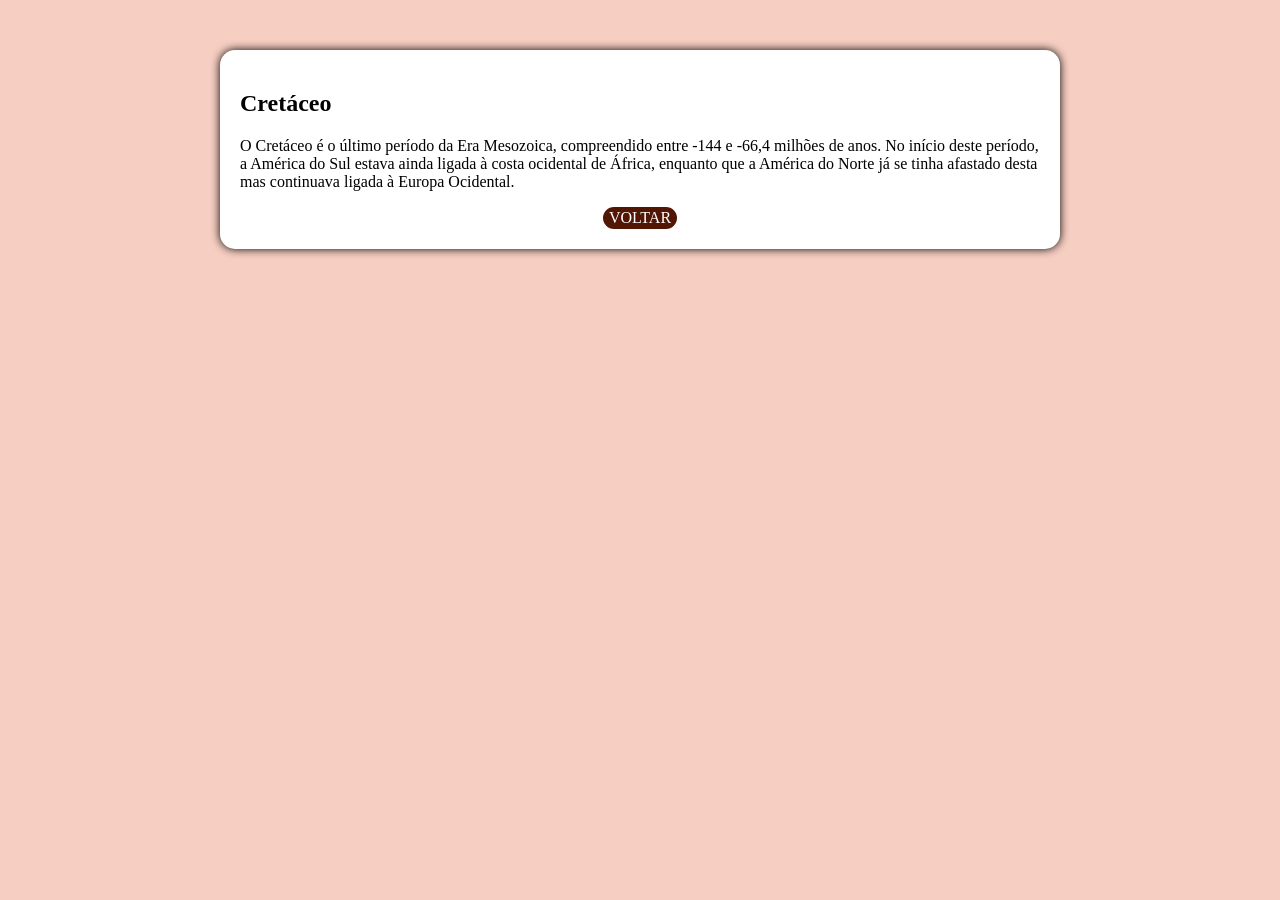
<file: Carnotauro/cretaceo.html>
<!DOCTYPE html>
<html lang="pt-br">
<head>
    <meta charset="UTF-8">
    <meta http-equiv="X-UA-Compatible" content="IE=edge">
    <meta name="viewport" content="width=device-width, initial-scale=1.0">
    <title>Significado</title>
    <style>
        body {
            background-color: #f7cec2;
            margin: 0px;
        }
       main {
        max-width: 800px;
        min-width: 300px;
        border-radius: 15px;
        padding: 20px;
        box-shadow: 0px 0px 10px;
        background-color: white;
        margin: auto;
        margin-top: 50px;
       }
       a {
        text-decoration: none;
        color: white;
        background-color: #521605;
        border-radius: 20px;
        width: 70px;
        padding: 2px;
        display: block;
        margin: auto;
        text-align: center;        
       }
    </style>
</head>
<body>
    
    <main>
        <h2>Cretáceo</h2>
        <p>O Cretáceo é o último período da Era Mesozoica, compreendido entre -144 e -66,4 milhões de anos. No início deste período, a América do Sul estava ainda ligada à costa ocidental de África, enquanto que a América do Norte já se tinha afastado desta mas continuava ligada à Europa Ocidental.   
        </p>
         <a href="index.html">VOLTAR</a>
    
    </main>
</body>
</html>
</file>
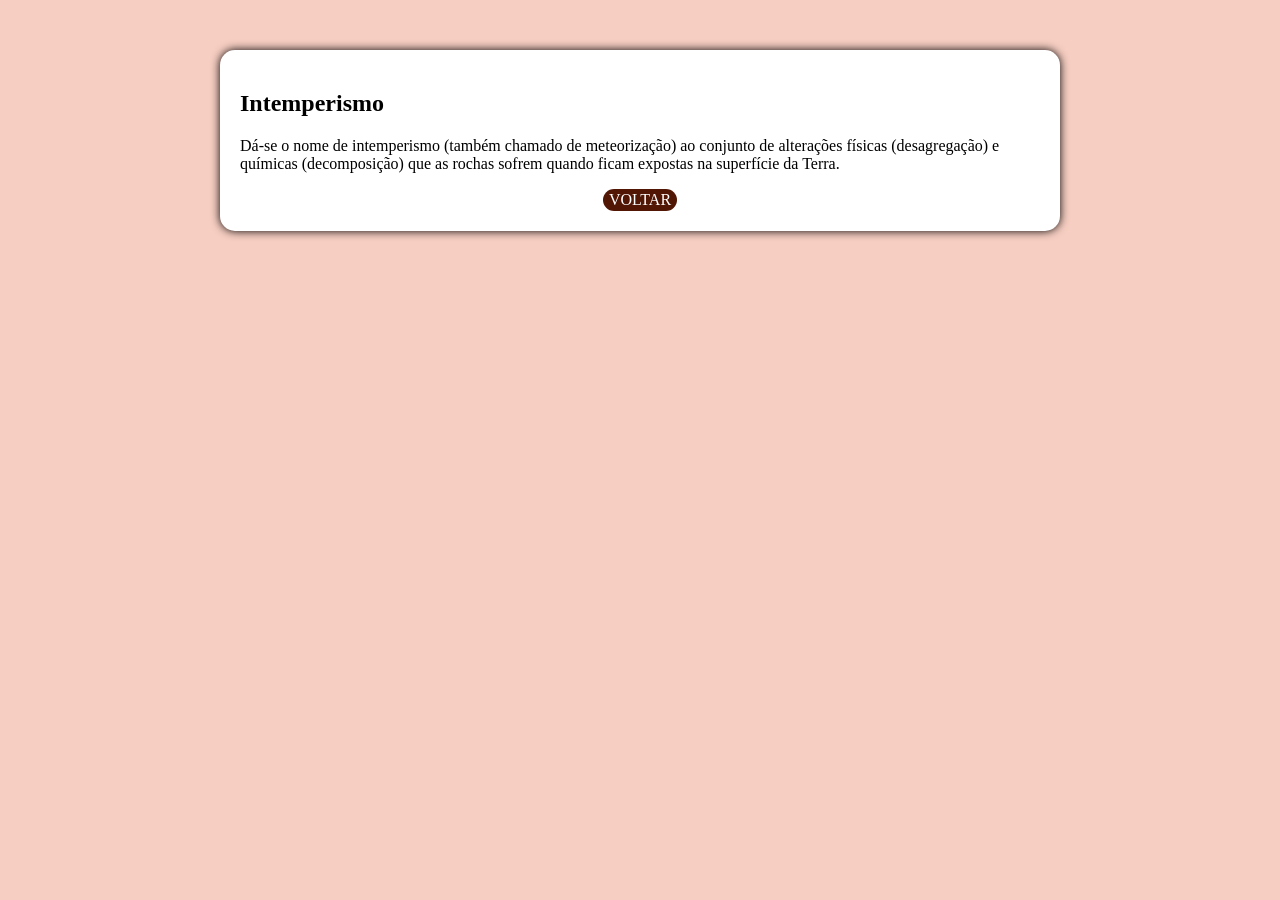
<file: Carnotauro/intemperismo.html>
<!DOCTYPE html>
<html lang="pt-br">
<head>
    <meta charset="UTF-8">
    <meta http-equiv="X-UA-Compatible" content="IE=edge">
    <meta name="viewport" content="width=device-width, initial-scale=1.0">
    <title>Significado</title>
    <style>
        body {
            background-color: #f7cec2;
            margin: 0px;
        }
       main {
        max-width: 800px;
        min-width: 300px;
        border-radius: 15px;
        padding: 20px;
        box-shadow: 0px 0px 10px;
        background-color: white;
        margin: auto;
        margin-top: 50px;
       }
       a {
        text-decoration: none;
        color: white;
        background-color: #521605;
        border-radius: 20px;
        width: 70px;
        padding: 2px;
        display: block;
        margin: auto;
        text-align: center;        
       }
    </style>
</head>
<body> 
    <main>
        <h2>Intemperismo</h2>
        <p>Dá-se o nome de intemperismo (também chamado de meteorização) ao conjunto de alterações físicas (desagregação) e químicas (decomposição) que as rochas sofrem quando ficam expostas na superfície da Terra.  
        </p>
         <a href="index.html">VOLTAR</a>
    </main>
</body>
</html>
</file>
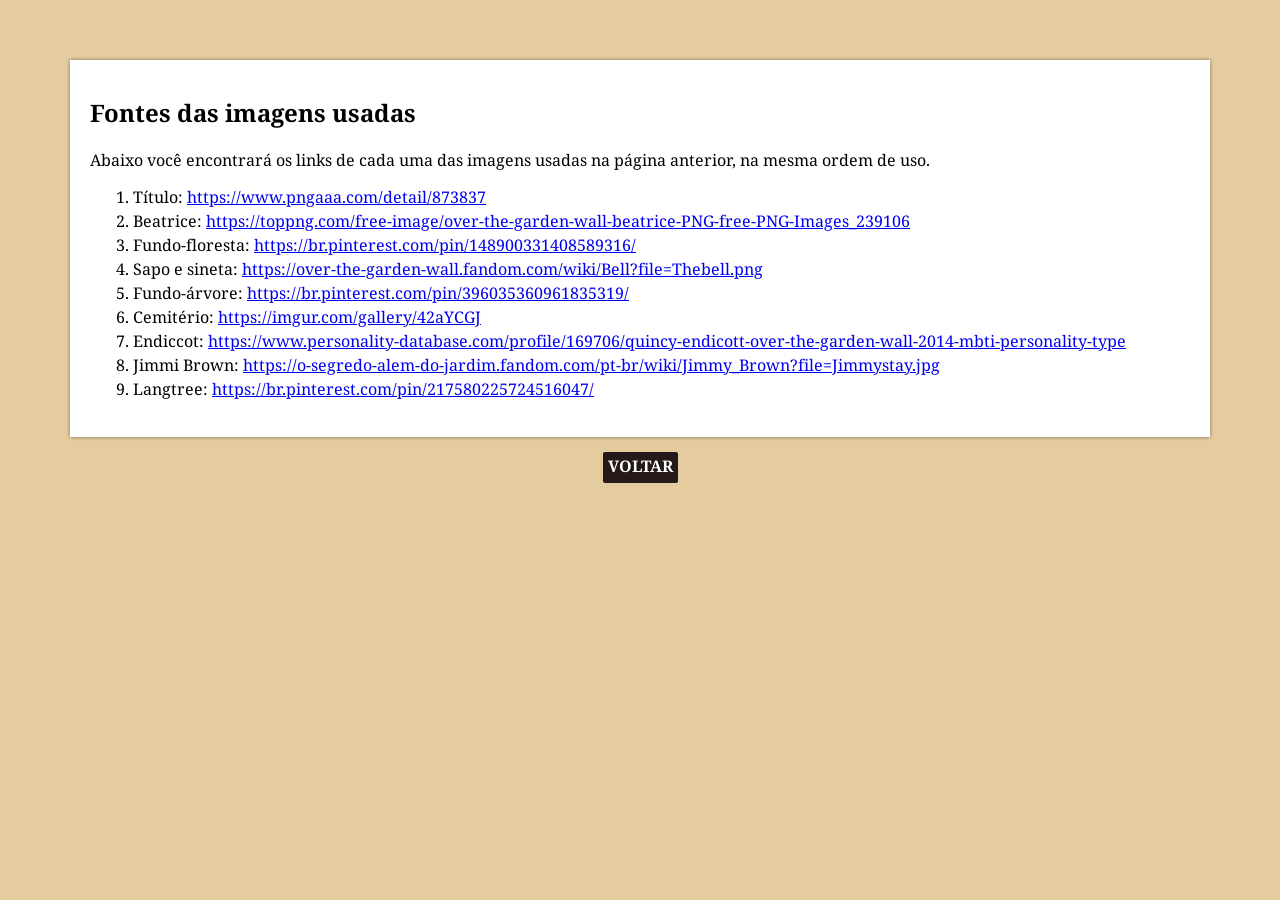
<file: OTGW/fontes.html>
<!DOCTYPE html>
<html lang="pt-BR">
<head>
    <meta charset="UTF-8">
    <meta http-equiv="X-UA-Compatible" content="IE=edge">
    <meta name="viewport" content="width=device-width, initial-scale=1.0">
    <title>IMAGENS</title>
    <link rel="stylesheet" href="style-2.css">
</head>
<body>
    <section class="texto">
        <h1>Fontes das imagens usadas</h1>
        <p>Abaixo você encontrará os links de cada uma das imagens usadas na página anterior, na mesma ordem de uso.</p>
        <ol>
            <li>Título: <a href="https://www.pngaaa.com/detail/873837" target="_blank" rel="">https://www.pngaaa.com/detail/873837</a></li>
            <li>Beatrice: <a href="https://toppng.com/free-image/over-the-garden-wall-beatrice-PNG-free-PNG-Images_239106" target="_blank">https://toppng.com/free-image/over-the-garden-wall-beatrice-PNG-free-PNG-Images_239106</a></li>
            <li>Fundo-floresta: <a href="https://br.pinterest.com/pin/148900331408589316/" target="_blank">https://br.pinterest.com/pin/148900331408589316/</a></li>
            <li>Sapo e sineta: <a href="https://over-the-garden-wall.fandom.com/wiki/Bell?file=Thebell.png" target="_blank">https://over-the-garden-wall.fandom.com/wiki/Bell?file=Thebell.png</a></li>
            <li>Fundo-árvore: <a href="https://br.pinterest.com/pin/396035360961835319/" target="_blank">https://br.pinterest.com/pin/396035360961835319/</a></li>
            <li>Cemitério: <a href="https://imgur.com/gallery/42aYCGJ" target="_blank">https://imgur.com/gallery/42aYCGJ</a></li>
            <li>Endiccot: <a href="https://www.personality-database.com/profile/169706/quincy-endicott-over-the-garden-wall-2014-mbti-personality-type" target="_blank">https://www.personality-database.com/profile/169706/quincy-endicott-over-the-garden-wall-2014-mbti-personality-type</a></li>
            <li>Jimmi Brown: <a href="https://o-segredo-alem-do-jardim.fandom.com/pt-br/wiki/Jimmy_Brown?file=Jimmystay.jpg" target="_blank">https://o-segredo-alem-do-jardim.fandom.com/pt-br/wiki/Jimmy_Brown?file=Jimmystay.jpg</a></li>
            <li>Langtree: <a href="https://br.pinterest.com/pin/217580225724516047/" target="_blank">https://br.pinterest.com/pin/217580225724516047/</a></li>
        </ol>
    </section>

    <div><a href="index.html">VOLTAR</a></div>
</body>
</html>
</file>
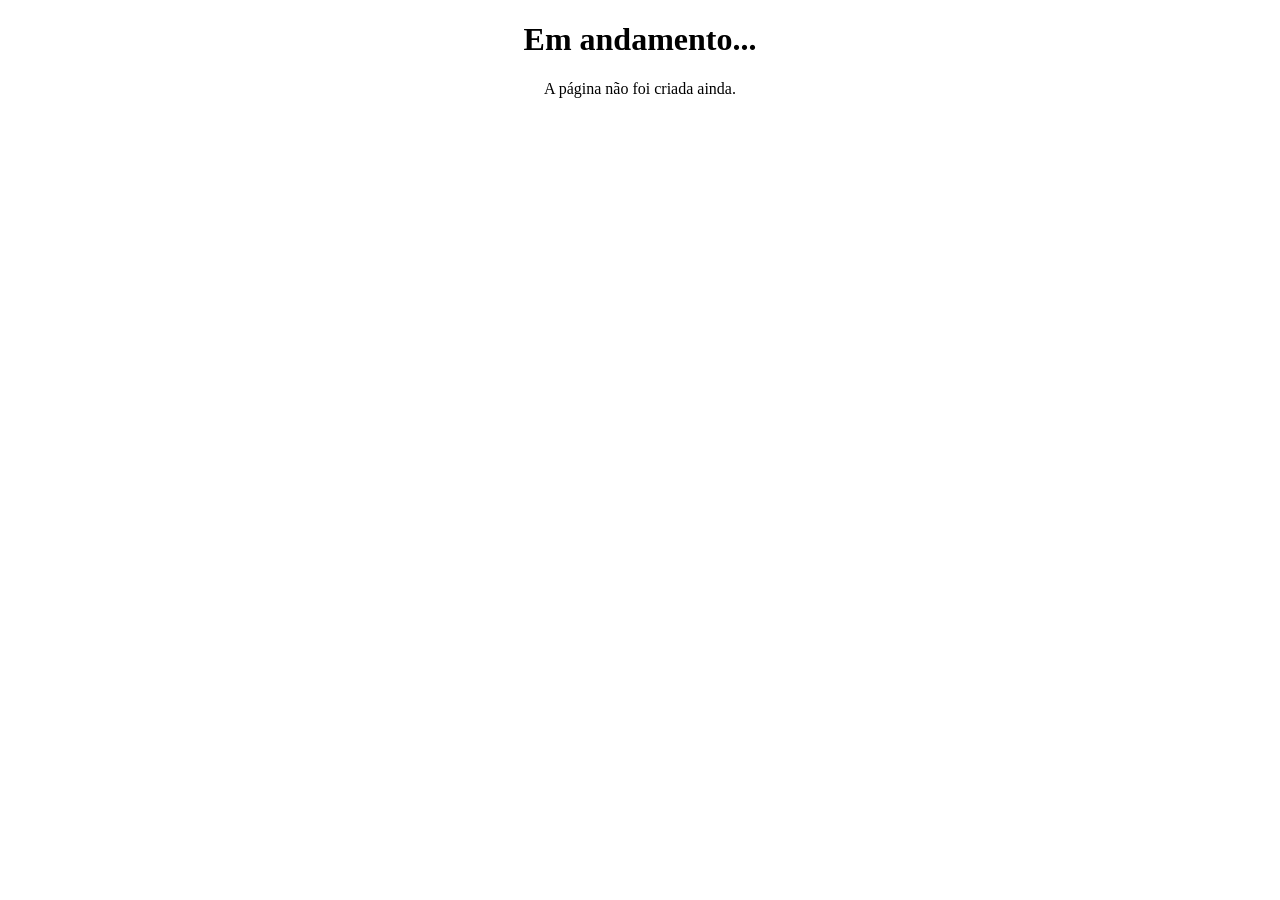
<file: OTGW/pagina2.html>
<!DOCTYPE html>
<html lang="en">
<head>
    <meta charset="UTF-8">
    <meta http-equiv="X-UA-Compatible" content="IE=edge">
    <meta name="viewport" content="width=device-width, initial-scale=1.0">
    <title>Document</title>
    <style>
        body {
            text-align: center;
        }
    </style>
</head>
<body>
    <h1>Em andamento...</h1>
    <p>A página não foi criada ainda.</p>
</body>
</html>
</file>
<file: calculadora-nova/style.css>
@charset "UTF-8";

* {
    margin: 0px;
    padding: 0px;
}
body {
    background-color: rgb(159, 159, 253);
}
.container {
   box-sizing: border-box;
    background-color: white;
    max-width: 400px;
    min-width: 300px;
    padding: 10px;
    padding-top: 25px;
    box-shadow: 0px 0px 4px rgba(0, 0, 0, 0.452);
    margin: auto;
    height: fit-content;
    margin-top: 20px;
}
p {
   font-size: 1.1em;
   text-align: justify;
}
h1 {
   text-align: center;
   margin: 10px;
   font-family: 'Lucida Sans', 'Lucida Sans Regular', 'Lucida Grande', 'Lucida Sans Unicode', Geneva, Verdana, sans-serif;
}


table {
   margin: auto;
}
.calculadora {
   /* width: 400px; */
   /* height: 380px; */
   width: 90%;
}
.display {
   font-size: 2em;
   width: 100%;
   text-align: right;
   height: 40px;
}
.btn {
   width: 100%;
   
   height: 65px;
   font-size: 1em;
   border: none;
   background-color: lightslategray;
   cursor: pointer;
}
.btn:hover {
   background-color: rgb(95, 109, 122);
}
</file>
<file: Carnotauro/style.css>
@import url('https://fonts.googleapis.com/css2?family=Anton&display=swap');
@import url('https://fonts.googleapis.com/css2?family=Libre+Caslon+Text&display=swap');

:root {
--cor1: #521605;
--cor2: #EB3200;
--cor3: #D1370D;
--cor4: #f7cec2;
--fonteh1: 'Anton', sans-serif;
--fonte2: 'Libre Caslon Text', serif;
}
body {
    background-color: var(--cor4);
    margin: 0px;
}
header {
    background-image: linear-gradient(to top,  #521605, #681c07);
    color: white;
    padding: 0px;
    /* 15px */
    text-align: center;
    margin-bottom: 0px;
    padding-bottom: 0px;
    padding-top: 15px;

}
h1 {
    font-family: var(--fonteh1); 
    font-size: 3.5em;
    margin-bottom: 0px;
    margin-top: 20px;
}
header > p {
    margin-bottom: 18px;
    font-size: 1.2em;
    margin-top: 5px;
}
header > p:hover {
    text-decoration: underline;
}
a:hover {
    background-color: rgba(255, 255, 255, 0.116);
}
main {
    background-color: white;
    border-bottom-right-radius: 15px;
    border-bottom-left-radius: 15px;
    margin: auto;
    box-shadow: 0px 0px 10px rgba(0, 0, 0, 0.322);
    padding: 15px;
    min-width: 240px;
    max-width: 1000px;
    margin-bottom: 20px;
}

main p {
    text-align: justify;
    text-indent: 25px;
}
nav {
    background-color: #471204;
    text-align: left;
    padding: 9px;
}
nav > a {
    color: white;
    text-decoration: none;
    margin-right: 10px;
    margin-left: 10px;
    font-weight: bold;
    padding: 5px;
}
#subtituloUm {
    text-align: center;
    margin-top: 0px;
}
.subt {
    font-size: 1.5em;
    margin-left: 18px;
}
#fim {
    font-weight: bold;
    text-align: center;
    font-size: 1.5em;
}
footer {
    background-color: #521605;
    text-align: center;
}

footer > p {
    font-style: italic;
    color: white;
    padding: 5px;
    font-family: Arial, Helvetica, sans-serif;
    font-size: 0.8em;
    margin-bottom: 0px;
}
main a {
    color: #D1370D;
    text-decoration: none;
    font-weight: bold;
}
img {
    display: block;
    margin: auto;
}
@media screen and (max-width:600px) {
    nav {
        text-align: center;
    }
}
</file>
<file: Cordel/style.css>
@import url('https://fonts.googleapis.com/css2?family=Nerko+One&display=swap');
@import url('https://fonts.googleapis.com/css2?family=Sriracha&display=swap');
:root {
    --fontetitulo: 'Nerko One', 'cursive';
    --fontetexto: 'Sriracha', 'cursive';
}
body {
    margin: 0px;
    font-family: Arial, Helvetica, sans-serif;
    
}
div {
    margin-top: 35px;
    margin-bottom: 35px;
}
header {
    background-color: black;
    color: rgb(255, 255, 255);
    text-align: center;
    padding: 20px;
}
header a {
    font-weight: bold;
    text-decoration: none;
    color: white;
}
header a:hover {
    text-decoration: underline;
}
header > h1 {
    font-size: 7vw;
    font-family: var(--fontetitulo);
    margin-top: 20px;
    margin-bottom: 20px;
    font-weight: lighter;
    margin: auto;
    margin-top: 40px;
}
header > h1:hover {
    font-weight: bolder;
}
main {
    font-family: var(--fontetexto);
    color: black;
    font-size: 3vw;
    max-width: 1400px;
    min-width: 300px;
}
main p {
    margin-left: 50px;
}
#div2 {
    background-image: url(imagens/background001.jpg);
    background-position: right center;
    background-attachment: fixed;
    background-size: cover;
    box-shadow: 0px 0px 5px rgba(0, 0, 0, 0.37);
}
#div2 > p {
    color: white;
    background-color: rgba(0, 0, 0, 0.116);
    display: inline-block;
    padding: 5px;
    margin-left: 45px;
}
#div5 {
    background-image: url(imagens/background002.jpg);
    background-position: center center;
    background-attachment: fixed;
    background-size: cover;
    box-shadow: 0px 0px 5px rgba(0, 0, 0, 0.37);
}
#div5 > p {
    color: white;
    background-color: rgba(0, 0, 0, 0.374);
    display: inline-block;
    padding: 5px;
    margin-left: 45px;
}
footer {
    background-color: black;
    color: white;
    font-size: 2vw;
    text-align: center;
    margin: 0px;
    margin-top: 30px;
}
footer a {
    text-decoration: none;
    color: #D89600;
    font-weight: bolder;
    margin: 0px;
}
footer > p {
    margin-bottom: 0px;
    padding: 5px;
    font-family: var(--fontetexto);
}
</file>
<file: listaDeTarefas-2/estilo.css>
@charset "UTF-8";

* {
    margin: 0px;
    padding: 0px;
}
body {
    background-color: rgb(249, 238, 224);
}
h1 {
    font-size: 3em;
    /* font-size: 10vw; */
    text-align: center;
    margin: 5px;
}
#container {
    max-width: 450px;
    margin: auto;
    margin-top: 130px;
    padding: 10px;
    box-shadow: 0px 0px 4px rgba(0, 0, 0, 0.519);
    background-color: white;
}
#relogio {
    font-size: 3em;
    text-align: center;
    background-color: rgba(132, 132, 132, 0.718);
    width: 190px;
    margin: auto;
    margin-top: 10px;
    margin-bottom: 10px;
    border-radius: 25px;
}
#inputs {
    text-align: center; 
}
#inputs input[type=button] {
    width: 25%;
    height: 29px;
    /* padding: 5px; */
}
#inputs input[type=text] {
    width: 65%;
     padding: 5px; 
}
#central {
    margin-top: 45px;
}
p {
    text-align: center;
    margin: 10px;
    margin-bottom: 15px;
}
ul {
    font-size: 1.5em;
    margin-top: 20px;
    margin-left: 30px;
}
.adicionado {
    border: none;
    font-size: 0.5em;
    
    background-color: white;
}
.material-symbols-outlined {
  font-variation-settings:
  'FILL' 0,
  'wght' 400,
  'GRAD' 0,
  'opsz' 48
}
span {
    color: black;
    font-size: 0.5em;
    transform: translateY(5px);
}
span:hover {
    color: red;
}

@media screen and (max-width: 345px) {
    h1 {
        font-size: 2em;
    }
}
</file>
<file: OTGW/style.css>
@charset "UTF-8";
@import url('https://fonts.googleapis.com/css2?family=Noto+Serif+Toto&display=swap');



:root {
    --cor-fundo: rgb(227, 219, 193);
    --cor2: rgb(62, 47, 44);
    --cor3: rgb(37, 25, 25);
    --cor4: rgb(81,80,75);
    --cor5: rgb(131,70,60);
    --cor6: rgb(228,204,158);
    --cor7: rgb(136,112,63);
    --fontePrincipal: 'Noto Serif Toto', serif;
}
* {
    margin: 0px;
    padding: 0px;
}
.texto {
    background-color: white;
    width: 700px;
    padding: 30px;
    margin-bottom: 20px;
    box-shadow: 0px 0px 4px rgba(0, 0, 0, 0.453); 
}
header {
    background-color: var(--cor3);
    padding: 15px;
    padding-top: 0px;
    position: relative;
}
body {
    background-color: var(--cor6);
    font-family: var(--fontePrincipal);
    overflow-x: hidden;
}
header img {
    display: block;
    margin: auto;
    width: 470px;
    transform: translateY(-10px);
}
header img:hover {
        transform: translateY(-10px) scale(1.02);
        cursor: pointer;
} 
html {
    scroll-behavior: smooth;
}
p {
    font-size: 1.1em;
    line-height: 1.13em;
    text-align: justify;
    text-indent: 20px;
}
h1 {
    text-align: center;
    margin: 8px;
    
}
h2 {
    text-align: center;
    margin: 8px;
}
#b1 {
    /* width: 98.3vw; */
    width: 100%;
    height: 610px;
    background-image: url(imgs/background1.png);
    background-size: cover;
    background-repeat: no-repeat;
    background-attachment: fixed;
    padding-top: 20px;
    margin: auto;
}
main {
    background-color: var(--cor6);
}
#texto1 {
    margin-top: 20px;
}
#texto2 {
   background-color: rgba(0, 0, 0, 0.326);
   color: var(--cor7);
   font-size: 1.2em;
   padding: 30px;
}
#p1 {
    background-color: var(--cor-fundo);
    padding-bottom: 20px;
    height: 480px;
    border-top: 40px solid var(--cor6);
    border-bottom: 40px solid var(--cor6);
    position: relative;
    padding-top: 0px; 
}
#p2 {
    background-color: var(--cor-fundo);
    padding-top: 20px;
    padding-bottom: 0px;
    height: 780px;
    
}
.material-symbols-outlined {
    color: white;
    display: inline-block;
    position: relative;
    bottom: -110px;
    transform: translateX(30px);
    padding: 5px;
}
#invisible .material-symbols-outlined {
    color: black;
    position: initial;
    bottom: initial;
    padding: 0px;
    transform: none;
    font-size: 2em;
    float: right;
}
#invisible .material-symbols-outlined:hover {
    font-weight: bolder;
}

.material-symbols-outlined:hover {
    background-color: rgba(255, 255, 255, 0.126);
    border-radius: 50%;
    cursor: pointer;    
}

@keyframes voo {
    0% {
        /* right: 20px; */
        right: -200px;
        top: 40px;
    }
    50% {
        right: 60px;
        top: 20px;
    }
    100% {
        right: 60px;
        top: 30px;
    }
}
#beatrice {
    position: absolute;
    right: 60px;
    top: 30px;
    width: 150px;
    animation-name: voo;
    animation-duration: 3s;
}
img#bell {
    width: 100%;
    display: block;
    margin: auto;
    margin-top: 15px;
    margin-bottom: 15px;
    background-color: black;
}
#div-img {
    background-color: rgb(0, 0, 0);
}
#b2 {
    background-color: rgb(193, 186, 165);
    padding-top: 20px;
    padding-bottom: 20px;
    height: 780px;
    background-image: url(imgs/night-otgw.png);
    background-position: center center;
    background-size: cover;
    background-repeat: repeat;
}

#div-img2 {
    background-color: black;
    width: 502px;
    margin: auto;
    height: 200px;
    padding: 10px;
    margin-top: 20px;
    margin-bottom: 20px;
}
#img1 {
    width: 300px;
}
#p3 {
    height: 580px;
    background-color:var(--cor-fundo);
    padding-top: 20px;  
}
#texto4 {
    background-color: rgba(255, 255, 255, 0.728);
}
#texto5 {
    margin-top: 20px;

  
}

#box-imgs {
    background-color: none;
    text-align: center;
    max-width: 300px;
    min-width: 220px;
    margin: auto;
    margin-top: 10px;
}
#img3 {
    width: 35%;
    height: 100px;
    margin: 5px;
}
#img4 {
    margin: 5px;
    
    width: 35%;
    height: 100px;
}
section#p3 div.div-link {
    text-align: center;
    display: block;
    width: 200px;
    margin-bottom: 40px;
    
}
#link-p2 {
    display: block;
    width: 100px;
    margin: 0 auto;
    background-color: var(--cor2);
    color: white;
    text-align: center;
    padding: 5px;
    border-radius: 3px;

}
#link-p2:hover {
    font-size: 1.05em;
}
.img-flutuante {
    box-shadow:  0px 0px 4px rgba(0, 0, 0, 0.678);
}
.img-flutuante:hover {
    box-shadow: 0px 0px 5px black
}
section#invisible {
    box-sizing: border-box;
    position: absolute;
    z-index: 3;
    display: none;
    background-color: white;
    width: 50%;
    min-width: 250px;
    height: 190px;
    padding: 20px;
    transform: translate(20px, -50px);
    box-shadow: 0px 0px 2px rgba(0, 0, 0, 0.425);
}

#invisible p {
    margin: 25px;
    border-bottom: 1px solid rgba(147, 146, 146, 0.358);
    font-size: 1.5em;
}
#invisible p:hover {
    font-weight: bold;
    font-size: 1.6em;
}
a {
    color: var(--cor7);
    text-decoration: none;
}
footer a {
    text-decoration: none;
    color: var(--cor7);
}
footer a:hover {
    font-weight: bolder;
    color: white;
}
footer {
    background-color: rgb(0, 0, 0);
    padding: 10px;
    color: white;
    font-style: italic;
    margin-top: 30px;
    text-align: center;
}
footer p {
    text-align: center;
    font-family: sans-serif;
    font-size: 0.9em;
    margin-top: 5px;
}
nav.menu {
    background-color: var(--cor2);
    /* width: 540px; */
    max-width: 540px;
    /* min-width: 280px;  */
    min-width: none;
    padding: 5px;
    /* position: absolute; */
    bottom: 0px;
    /* right: 28%; */
    margin: auto;
    border-radius: 15px 15px 0px 0px;
    text-align: center;
    transform: translateY(15px);
}
nav li {
    display: inline;
    margin-right: 10px;
    margin-left: 10px;
    color: var(--cor6);
    text-transform: uppercase;
}
nav.menu a {
    color: var(--cor6);
}
nav.menu a:hover {
    font-weight: bold;
    color:  rgb(253, 231, 190);
}

body#important section.flex-section.section-back {
    display: flex;
    flex-direction: column;
    justify-content: center;
    align-items: center;
    padding-bottom: 20px;
}




 .hidden-menu {
    position: absolute;
    z-index: 5;
    display: flex;
    background-color: var(--cor2);  
    box-shadow: 2px 0px 5px rgba(0, 0, 0, 0.541);
    width: 18vw;
    min-width: 190px;
    /* height: 94vh;  */
    max-height: 550px;
    min-height: 530px;
    /* height: 540px; */
    flex-flow: column wrap;
    left: 0px;
    top: 0px;
    border-radius: 0px 0px 10px 0px;
    transition: all 1s ease-in-out;
    display: none;
}
.hidden-menu a {
    color: var(--cor7);
    padding: 10px;
    margin: 15px;
    margin-left: 0px;
    background-color: white;
    border-radius: 0px 20px 20px 0px;
    border: 1px solid rgba(178, 177, 177, 0.489);
    width: 140px;
} 
.hidden-menu a:hover {
    padding-left: 30px;
    transition: padding 500ms ease-in-out;
    font-weight: bolder;
}
.hidden-menu img {
    /* width: 300px; */
    width: 120%;
    /* height: 160px; */
    transform: rotate(90deg);
    position: absolute;
    /* left: -70px; */
    left: -30%;
    bottom: 80px;
}
span.material-symbols-outlined.close-hidden-menu {
    color: white;
    display: block;
    transform: none;
    position: initial;
    text-align: right;
    padding-top: 10px;
    padding-right: 10px;
    padding-bottom: 0px;
    font-size: 40px;
    z-index: 5;
}
span.material-symbols-outlined.close-hidden-menu:hover {
    background-color: inherit;
    color: crimson;
}
</file>
<file: OTGW/style-screen.css>
@charset "UTF-8";

@media screen and (max-height: 494px) and (orientation: landscape) {
    .hidden-menu img {
        transform: initial;
        position: absolute;
        top: 85px;
        bottom: initial;
        left: initial;
        right: -65px;
        transform: rotate(-90deg);
        width: 80%;
    }
    .hidden-menu {
        min-height: 276px;
        height: 278px;
        width: 350px;
    }
}
@media screen and (max-width:400px) {
    body {
        font-size: 0.9em;
    }
    header {
        position: relative;
        padding: 20px;
    }
    section#invisible {
        position: absolute;
        display: none;
        background-color: rgb(251, 248, 248);
        min-width: 265px;
        padding: 5px;
        box-shadow: 0px 0px 2px rgba(0, 0, 0, 0.425);
        left: -18px;
    } 
    section#invisible span.material-symbols-outlined {
        padding: 5px;
    }
     footer {
        width: 94.3%; 
    }
   nav.menu {
        display: none;
   }
    header img {
        width: 90%;
        padding: 20px;
    }
    header .material-symbols-outlined {
        position: absolute;
        bottom: 0px;
        left: 50%;
        transform: translateX(-50%);
    }
    section.texto {
        width: 70%;
        margin: auto;
    }
    #p1 {
        height: fit-content;
        border-top: 20px solid var(--cor6);
    }
    #texto1 {
        margin-top: 10px;
    }
    section#p2 {
        /* height: 930px; */
        height: fit-content;
        block-size: fit-content;
        padding-bottom: 40px;
    }
    section#p2 section.texto {
        /* height: 900px; */
        height: fit-content;
        block-size: fit-content;
    }
    #beatrice {
        display: none;
    }
    section#b1 {
        width: 97%;
        margin: auto;
        height: 700px;
        background-position: center center;
    }
    section#b1 section.texto {
        margin-top: 70px;
    }
    section#b2 {
        width: 97%;
        margin: auto;
        /* height: 1300px; */
        height: fit-content;
        background-image: none;
    }
    
    #img1 {
        width: 100%;
        display: block;
        height: 45%;
    }
    #img2 {
        height: 55%;
        width: 100%;
    }
    div#div-img2 {
        background-color: var(--cor3);
        width: 70%;
        height: 250px;
    }
    #box-imgs {
        background-color: none;
        text-align: center;
        margin: auto;
        width: 200px;
    }
    #box-imgs img {
        height: 80px;
        width: 80px;
    }
    section#p3 div.div-link {
        margin-top: 20px;
        margin-bottom: 20px;
        
    }
    
/*    
    #invisible .material-symbols-outlined {
        color: black;
        bottom: auto;
        position: absolute;
        transform: unset;
        padding: 0px;
        transform: translateX(270px);
        font-size: 2em;
    } */
    section#p3 {
        /* height: 1030px; */
        height: fit-content;
        block-size: fit-content;
        width: 99%;
    }
    
}

@media screen and (min-width:401px) and (max-width: 600px) {
    /* pequenas telas */
    

header nav.menu {
    width: 95%;
    font-size: 0.7em;
}
section.texto {
    /* width: 380px;   */
    width: 80%;
}
img#beatrice {
    position: absolute;
    top: -210px;
    right: 40px;
    width: 70px;
    animation: none;

}
header span.material-symbols-outlined {
   position: relative; 
   left: -25px;
   top: 20px;
}
#p1 {
    border-top: 20px solid var(--cor6);
    border-bottom: 20px solid var(--cor6);
    padding-bottom: 35px;
    height: fit-content;
}
#p2 {
     height: fit-content; 
}
#texto1 {
    margin-top: 0px;
}
#texto2 {
    margin-top: 90px;
}
#b2 {
    height: fit-content;
    
}
#texto4 {
    margin-top: 40px;
}

#b1 {
    width: 96.5vw;
}

#p3 {
    height: fit-content;
}

#img1 {
    width: 260px;
    height: 225px;   
}
#img2 {
    width: 260px;
    height: 225px;
}
#div-img2 {
    width: 300px;
    height: 460px;
    background-color: rgb(255, 255, 255);
    margin-bottom: 20px;
    text-align: center;
}
#texto3 {
    margin-top: 45px;
}
header img {
    width: 400px;
}
section#p3 div.div-link {
    margin-bottom: 0px;
}
/* #invisible {
    width: 80%;
} */
section#invisible {
    position: absolute;
    display: none;
    background-color: rgb(251, 248, 248);
    min-width: 300px;
    padding: 10px;
    box-shadow: 0px 0px 2px rgba(0, 0, 0, 0.425);
    left: -10px;
} 
section#invisible span.material-symbols-outlined {
    padding: 5px;
}
}





@media screen and (min-width: 601px) and (max-width: 767px) {
    /* celulares */
    section.texto {
        /* width: 500px;   */
        width: 80%;
  }
img#beatrice {
    position: absolute;
    top: -220px;
    right: 50px;
    width: 70px;
    animation: none;
}
header span.material-symbols-outlined {
   position: relative; 
   left: -25px;
}
#p1 {
    border-top: 20px solid var(--cor6);
    border-bottom: 20px solid var(--cor6);
    padding-bottom: 35px;
}
#texto1 {
    margin-top: 0px;
}
#b2 {
    height: 890px;
}
#texto4 {
    margin-top: 40px;
}

#b1 {
    width: 97.1vw;
}
section#texto5 {
    width: 500px;
    height: 540px;
}
#p3 {
    height: 700px;
}

#img1 {
    width: 235px;
    height: 225px;
    margin-right: 5px;
}
#img2 {
    width: 235px;
    height: 225px;
    margin-left: 5px;

}
#div-img2 {
    width: 485px;
    height: 242px;
    background-color: white;
    margin-bottom: 0px;
}
#texto3 {
    margin-top: 45px;
}
}

section#p3 div.div-link {
    margin-bottom: 0px;
}
/* #invisible {
    width: 80%;
} */






@media screen and (min-width: 768px) and (max-width: 992px) {
    /* tablets */
    section.texto {
          /* width: 600px;   */
          width: 80%;
    }
    .section-back {
        padding-top: 40px;
        padding-bottom: 40px;
    }
    #b1 {
        width: 97.8vw;
    }
    #b2 {
        height: 790px;
    }
    img#beatrice {
        position: absolute;
        top: -260px;
        right: 50px;
        width: 100px;
        animation: none;
    }
    section#texto5 {
        width: 500px;
        height: 570px;
    }
    #p3 {
        height: 700px;
    }
    
}
</file>
<file: projeto-formulario/estilos/style.css>
@charset "UTF-8";

:root {
    --corUm: #49a09d;
    --corDois: #5f2c82;
}
* {
    margin: 0px;
    padding: 0px;
    font-family: Arial, Helvetica, sans-serif;
}
html, body {
    background-color: var(--corDois);
    height: 100vh;
}
main {
    height: 100vh;
    position: relative;
} 
section#login {
    background-color: rgb(255, 255, 255);
    position: absolute;
    top: 50%;
    left: 50%;
    transform: translate(-50%, -50%);
    width: 85vw;
    /* padding-bottom: 10px; */
    height: 80vh;
    max-height: 490px;
    margin: auto;
    border-radius: 20px;
    box-shadow: 0px 0px 5px rgba(0, 0, 0, 0.34);
}
h1 {
    text-align: center;
    margin: 10px;
}
main p {
    margin: 5px;
    text-align: center;
}
div#formulario {
    text-align: center;
}
div#imagem {
    height: 200px;
    background-image: url(pexels-vinícius-estevão-2896034.jpg);
    background-position: center center;
    background-repeat: no-repeat;
    background-size: cover;
    border-radius: 20px 20px 0px 0px;
} 
.inputPersonalizado {
    border-radius: 10px;
    width: calc(100% - 57px);
    border: none;
    height: 33px;
    font-size: 1em;
    transform: translateY(-12px);
    outline: none;
}
.backgrounds {
    background-color: #5f2c82;
    border-radius: 10px;
    height: 35px;
    width: 87%;
    margin: auto;
    margin-top: 7px;
}
.material-symbols-outlined {
    color: white;
    padding: 5px;
    font-size: 1.9em;
    width: 35px;
    height: 30px;
}
::placeholder {
    padding-left: 10px;
}
#botao1 {
    margin: 5px;
    margin-top: 0px;
    width: 90%;
    border-radius: 5px;
    height: 35px;
    border: none;
    background-color: #49a09d;
    color: white;
    font-size: 1em;
}
#botao2 {
    margin: 5px;
    margin-top: 0px;
    width: 90%;
    border-radius: 5px;
    height: 35px;
    border: 1px solid #49a09d;
    background-color: white;
    color: #2d6462;
    font-size: 1em;
}
#botao1:hover {
    background-color: #2d6462;
}
#botao2:hover {
    background-color: #2d6462;
    color: white;
}
</file>
<file: projeto-formulario/estilos/styleMedia.css>
@charset "UTF-8";

@media screen and (min-width: 768px) and (max-width: 992px) {
    body {
        height: 100vh;
        background-image: linear-gradient(to bottom, #5f2c82, #49a09d);
    }
    section#login {
        width: 80vw;
        height: 50vh;
    }
    div#imagem {
        width: 35%;
        height: 100%;
        float: left;
    }
    div#formulario {
       float: right;
       background-color: #ffffff;
       width: 65%;
       height: 100%;
       /* transform: translateY(-279.5px);  */
       border-radius: 0px 20px 20px 0px;
    }
    #botao1 {
       height: 40px;
    }
    #botao2 {
        height: 40px;
    }
    .backgrounds {
        height: 40px;
    }
    .inputPersonalizado  {
        transform: translateY(-9px);
    }
}


@media screen and (min-width: 993px) {
    body {
        height: 100vh;
        background-image: linear-gradient(to bottom, #5f2c82, #49a09d);
    }
    section#login {
        width: 85vw;
        height: 60vh;
        background-color: black;
    }
    div#imagem {
        width: 50%;
        height: 100%;
        float: right;
        border-radius: 0px 20px 20px 0px;
        background-position: bottom right;
    }
    div#formulario {
       float: left;
       background-color: #ffffff;
       width: 50%;
       height: 100%;
       border-radius: 20px 0px 0px 20px;
    }
    h1 {
        font-size: 2em;
        margin-top: 25px;
    }
    #botao1 {
        height: 45px;
     }
     #botao2 {
         height: 45px;
     }
     .backgrounds {
         height: 45px;
     }
     .inputPersonalizado  {
         transform: translateY(-7px);
         height: 94%;
     }
}
</file>
<file: projeto/style.css>
@charset "UTF-8";
@import url('https://fonts.googleapis.com/css2?family=Gloria+Hallelujah&display=swap');
:root {
    --corBorda: linear-gradient(to bottom, #DB3B63, #25ADDB);
}
section {
    text-align: center;
    width: 295px;
    height: 365px;
    border-radius: 15px;   
    box-shadow: 0px 0px 5px rgba(62, 61, 61, 0.432);
    position: absolute;
    top: 50%;
    left: 50%;
    transform: translate(-50%, -50%);
    background-image: linear-gradient(to bottom, #DB3B63, #25ADDB);
    padding: 20px;
}
h1 {
    font-size: 2.4em;
    margin-top: 0px;
    margin-bottom: 0px;
    font-family: 'Gloria Hallelujah', cursive;
    color: #2097bf;
    text-align: center;
    
}
html, body {
    height: 100vh;
    margin: 0px;
    padding: 0px;
    overflow-y: hidden;
}
body {
    background-image: url(pexels-peng-liu-169647.jpg);
    background-size: cover;
    background-repeat: no-repeat;
    background-position: center top;
    font-family: Arial, Helvetica, sans-serif;
}
input {
    font-size: 1em;
}

div#formulario {
    background-color: white;
    border-radius: 15px;
    position: absolute;
    top: 50%;
    left: 50%;
    transform: translate(-50%, -50%);
    padding: 10px;
    padding-top: 10px;
    width: 290px;
    height: 360px;
}

::placeholder {
    color: #ffffff;
}
p {
    
    font-size: 1em;
    margin-top: 8px;
    margin-bottom: 12px;
}
.caixas {
    background-color: #25ADDB;
    border: 2px solid #15617b;
    border-radius: 5px;
    padding: 5px;
    margin: 5px;
    outline: none;
    width: 190px;
}
.botoes {
    margin-top: 5px;
    background-color: #DB3B63;
    height: 38px;
    border: 0px;
    width: 268px;
    padding: 4px;
    border: 2px solid #89233d;
    border-radius: 5px;
    color: white;    
}
.material-symbols-outlined {
    color: white;
    transform: translate(1px, 7px);
    font-size: 1.8em;
}
.backs {
    display: block;
    background-color: #DB3B63;
    border-radius: 5px;
    width: 268px;
    margin: auto;
    margin-bottom: 7px;
}
.botoes:hover {
    background-color: #fa87a4;
}
.caixas:hover {
    background-color: #2097bf;
}
#formulario p {
    text-align: center;
}
</file>
<file: projeto/mediaQuery.css>
@charset "UTF-8";

@media screen and (min-width:768px) and (max-width:992px) {
        section#login {
            width: 550px;
        }
        div#formulario {
            width: 530px;
        }
        .backs {
            width: 300px;
        }
        .botoes {
            width: 300px;
        }
        .caixas {
            width: 230px;
        }
}

@media screen and (min-width:992px) {
    /* section#login {
        width: 70vw;
        height: 70vh;
    }
    div#formulario {
        width: calc(70vw - 10px);
        height: calc(70vh - 10px);
    }
    .backs {
        width: 45vw;
        padding-top: 5px;
        padding-bottom: 5px;
    }
    .botoes {
        width: 45vw;
        padding-top: 5px;
        padding-bottom: 5px;
    }
    .caixas {
        width: 35vw;
        padding-top: 5px;
        padding-bottom: 5px;
    } */

    section#login {
        width: 550px;
    }
    div#formulario {
        width: 530px;
    }
    .backs {
        width: 300px;
    }
    .botoes {
        width: 300px;
    }
    .caixas {
        width: 230px;
    }
}
</file>
<file: timer-2/style.css>
@charset "UTF-8";

* {
    margin: 0px;
    padding: 0px;
}
body {
    background-color: rgb(249, 238, 224);
}
h1 {
    font-size: 3em;
    text-align: center;
}
#container {
    max-width: 450px;
    min-width: 250px;
    height: 250px;
    margin: auto;
    margin-top: 100px;
    padding: 10px;
    box-shadow: 0px 0px 4px rgba(0, 0, 0, 0.519);
    background-color: white;
}
#relogio {
    font-size: 3em;
    text-align: center;
    background-color: rgba(132, 132, 132, 0.718);
    width: 190px;
    margin: auto;
    margin-top: 10px;
    margin-bottom: 10px;
    border-radius: 25px;
}
#inputs {
    text-align: center;
}
#inputs input {
    margin-top: 5px;
    margin-right: 3px;
    margin-left: 3px;
}
#central {
    margin-top: 45px;
}
</file>
<file: OTGW/style-2.css>
@charset "UTF-8";
@import url('https://fonts.googleapis.com/css2?family=Noto+Serif+Toto&display=swap');
div {
    text-align: center;    
}
div a {
    text-decoration: none;
    width: 60px;
    color: white;
    padding: 5px;
    border-radius: 2px;
    font-family: inherit;
    background-color: rgb(37, 25, 25);
    font-weight: bold;
}
div a:hover {
    background-color: rgb(71, 53, 53);
    
}
body {
    background-color: rgb(228,204,158);
    font-family: 'Noto Serif Toto', serif;
}
.texto {
    background-color: white;
    max-width: 1100px;
    min-width: 220px;
    margin: auto;
    padding: 20px;
    margin-bottom: 20px;
    box-shadow: 0px 0px 4px rgba(0, 0, 0, 0.453); 
    margin-top: 60px;
    position: sticky;
    overflow-x: auto;
}
li {
    margin: 3px;
}
p {
    text-align: justify;
}
</file>
